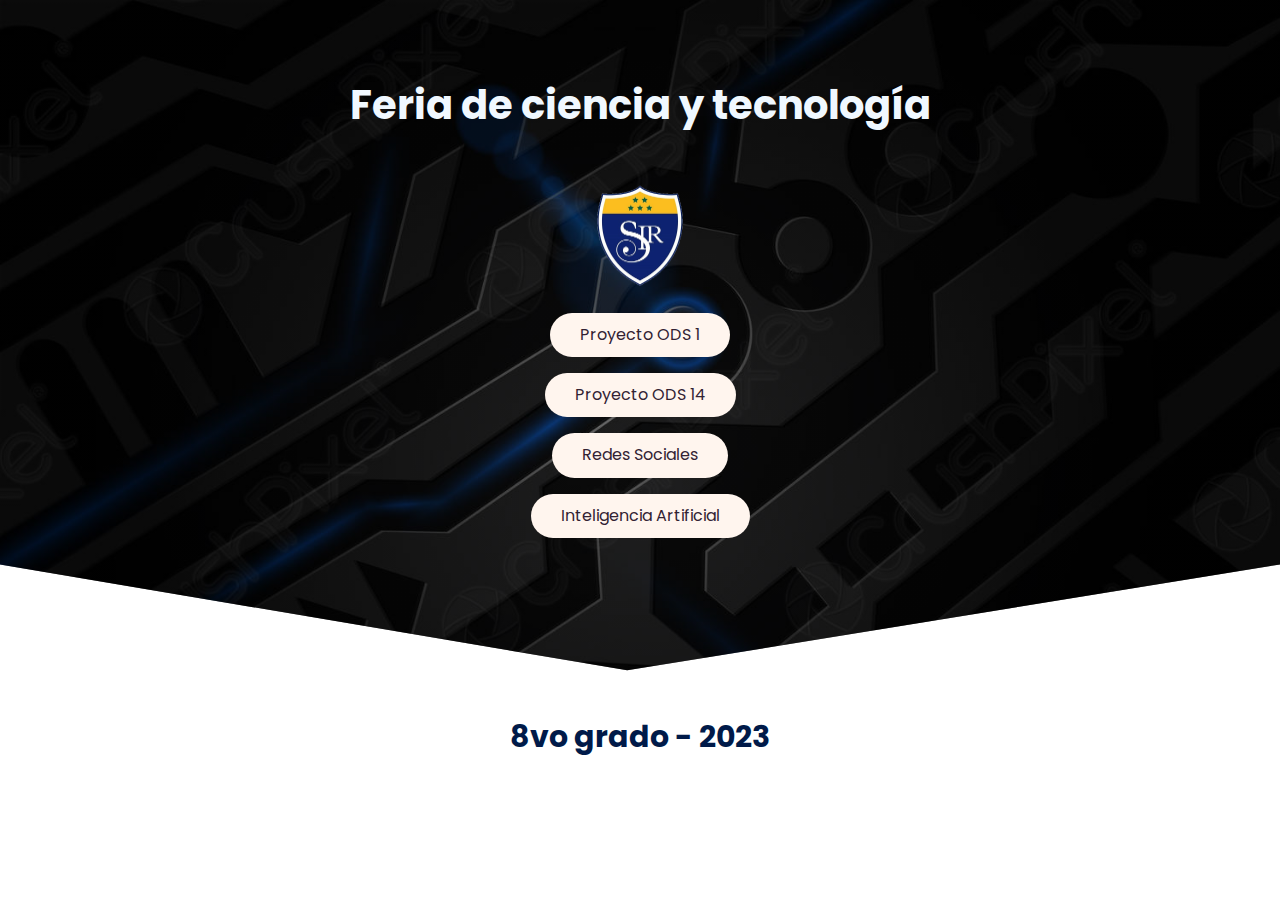
<file: index.html>
<!DOCTYPE html>
<html lang="en">
<head>
    <meta charset="UTF-8">
    <meta http-equiv="X-UA-Compatible" content="IE=edge">
    <meta name="viewport" content="width=device-width, initial-scale=1.0">
    <title>Fin de la pobreza</title>
    <link rel="shortcut icon" href="principal/imagenes/logo.png">
    <link rel="stylesheet" href="principal/css/normalize.css">
    <link rel="stylesheet" href="principal/css/estilo.css">
    <link rel="stylesheet" href="https://cdnjs.cloudflare.com/ajax/libs/animate.css/4.1.1/animate.min.css"/> 
</head>
<body>
    <header class="hero">
        <br>
    <section class="hero_container container">
        <h1 class="hero_title animate__animated animate__infinite	animate__jackInTheBox">Feria de ciencia y tecnología</h1>
        <p class="hero_paragraph"></p><center>
            <img src="principal/imagenes/logo.png" alt="" width="100px">
        </center>
        <a href="ods1/londono/index.html" class="cta"> Proyecto ODS 1</a>
        <a href="ods14/index.html" class="cta"> Proyecto ODS 14</a>
        <a href="redes_sociales/figueroa/index.html" class="cta"> Redes Sociales</a>
        <a href="ia/index.html" class="cta"> Inteligencia Artificial</a>
    </section>
    </header>
        <center>
            <h2 class="subtitle subi animate__animated animate__infinite	infinite animate__heartBeat" id="ir_peru">8vo grado - 2023</h2>
        </center>
</body>
</html>
</file>
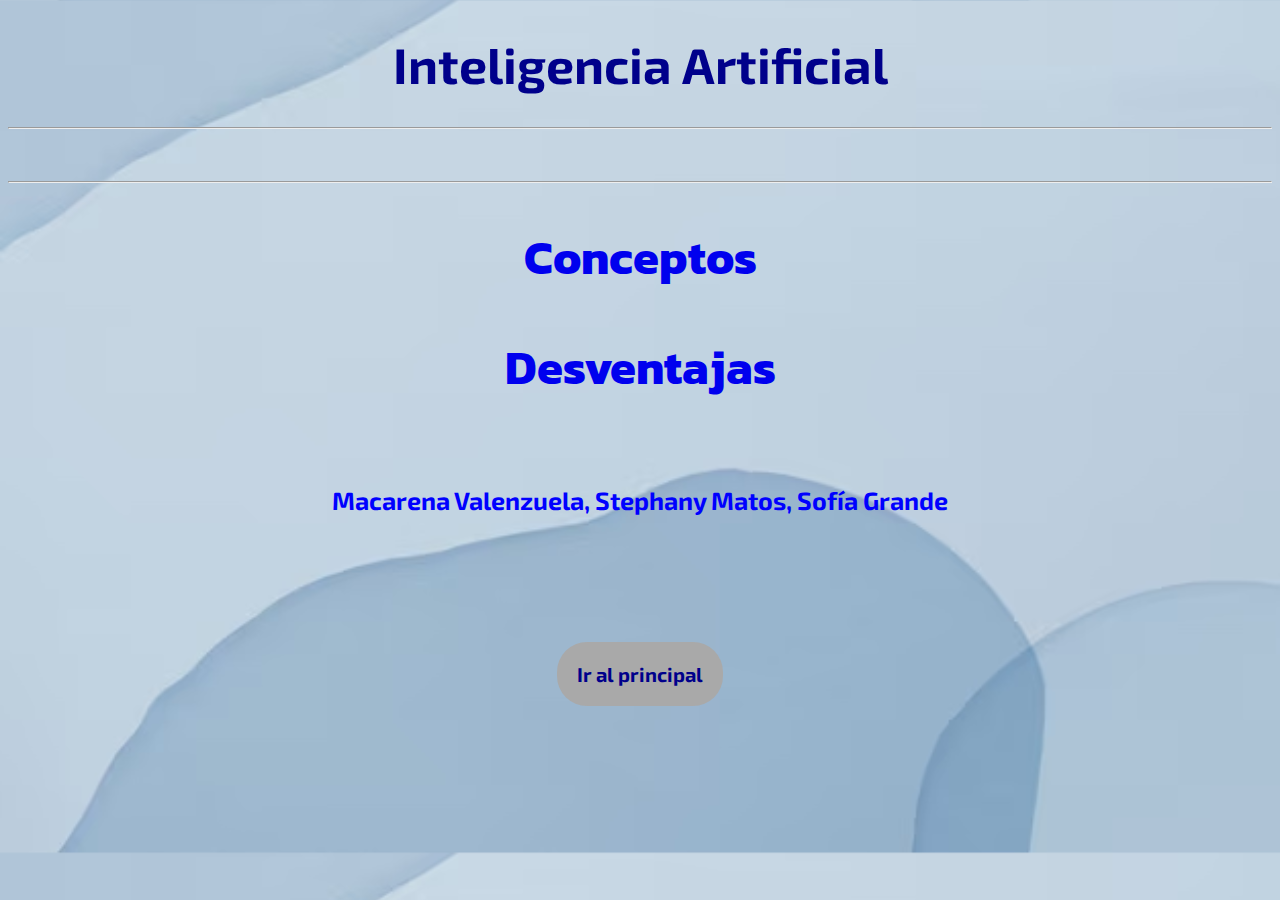
<file: ia/index.html>
<!DOCTYPE html>
<html lang="es">
<head>
    <meta charset="UTF-8">
    <meta name="viewport" content="width=device-width, initial-scale=1.0">
    <title>ODS-14</title>
    <link rel="stylesheet" href="estilo.css">
    <link rel="preconnect" href="https://fonts.googleapis.com">
    <link rel="preconnect" href="https://fonts.gstatic.com" crossorigin>
    <link href="https://fonts.googleapis.com/css2?family=Exo+2:wght@100&family=Kanit:wght@100&display=swap" rel="stylesheet">
    <link rel="stylesheet" href="https://cdnjs.cloudflare.com/ajax/libs/animate.css/4.1.1/animate.min.css"/>
</head>
<body>
<center><h1 class="animate__animated animate__heartBeat animate__infinite">Inteligencia Artificial</h1></center>
<hr><br><br><hr>
<center>
    <h2><a href="inteli_art/index.html">Conceptos</a></h2>
    <h2><a href="desventajas/index.html">Desventajas</a></h2>
</center>
<br><center><p class="animate__animated animate__flash animate__infinite animate__slow	1s">Macarena Valenzuela, Stephany Matos, Sofía Grande</p></center><br><br><br>
<br>
<center>
    <a href="../index.html">
        <h1 id="regresar">Ir al principal</h1>
    </a>
</center>


</body>
</html>
</file>
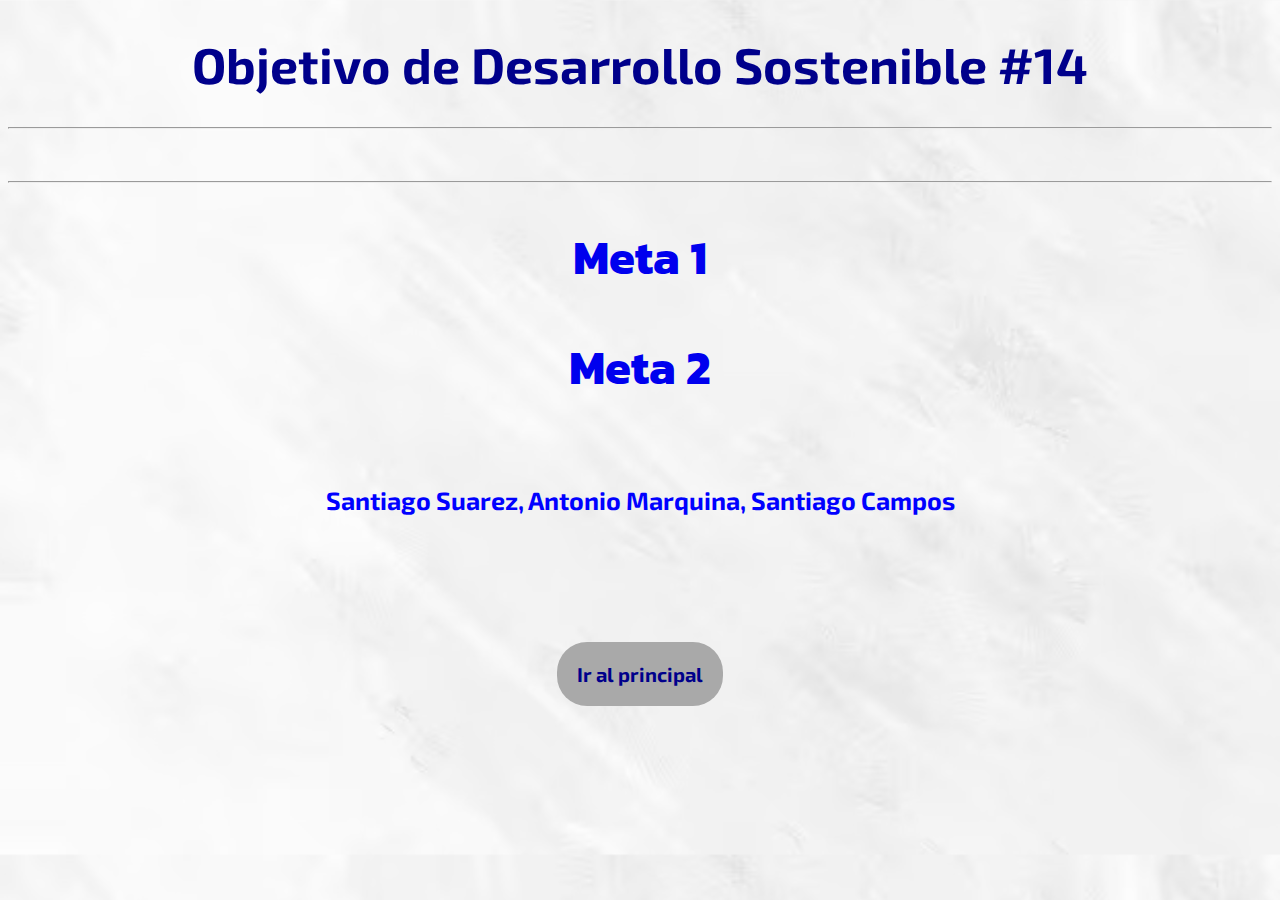
<file: ods14/index.html>
<!DOCTYPE html>
<html lang="es">
<head>
    <meta charset="UTF-8">
    <meta name="viewport" content="width=device-width, initial-scale=1.0">
    <title>ODS-14</title>
    <link rel="stylesheet" href="estilo.css">
    <link rel="preconnect" href="https://fonts.googleapis.com">
    <link rel="preconnect" href="https://fonts.gstatic.com" crossorigin>
    <link href="https://fonts.googleapis.com/css2?family=Exo+2:wght@100&family=Kanit:wght@100&display=swap" rel="stylesheet">
    <link rel="stylesheet" href="https://cdnjs.cloudflare.com/ajax/libs/animate.css/4.1.1/animate.min.css"/>
</head>
<body>
<center><h1 class="animate__animated animate__heartBeat animate__infinite">Objetivo de Desarrollo Sostenible #14</h1></center>
<hr><br><br><hr>
<center>
    <h2><a href="HTML TERCER OBJ/index.html">Meta 1</a></h2>
    <h2><a href="HTML SEGUNDO OBJ/index.html">Meta 2</a></h2>
</center>
<br><center><p class="animate__animated animate__flash animate__infinite animate__slow	1s">Santiago Suarez, Antonio Marquina, Santiago Campos</p></center><br><br><br>
<br>
<center>
    <a href="../index.html">
        <h1 id="regresar">Ir al principal</h1>
    </a>
</center>


</body>
</html>
</file>
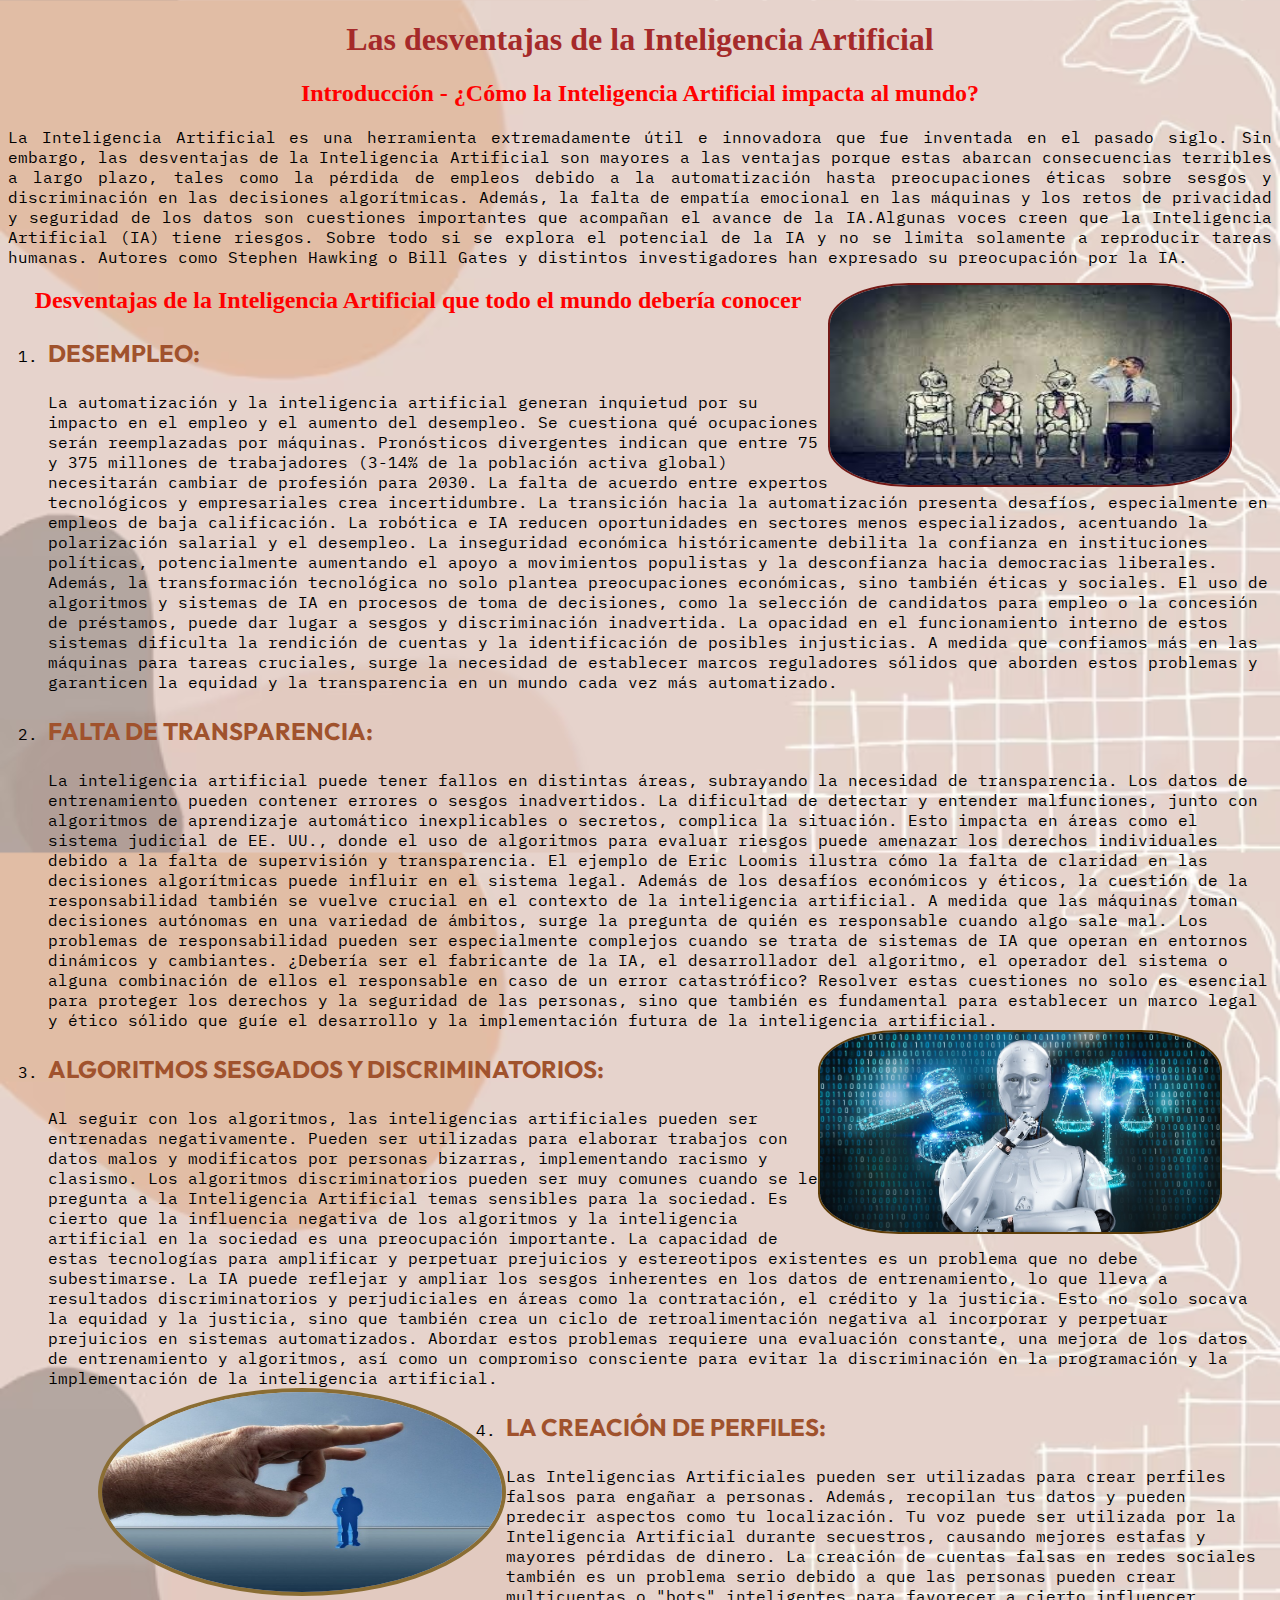
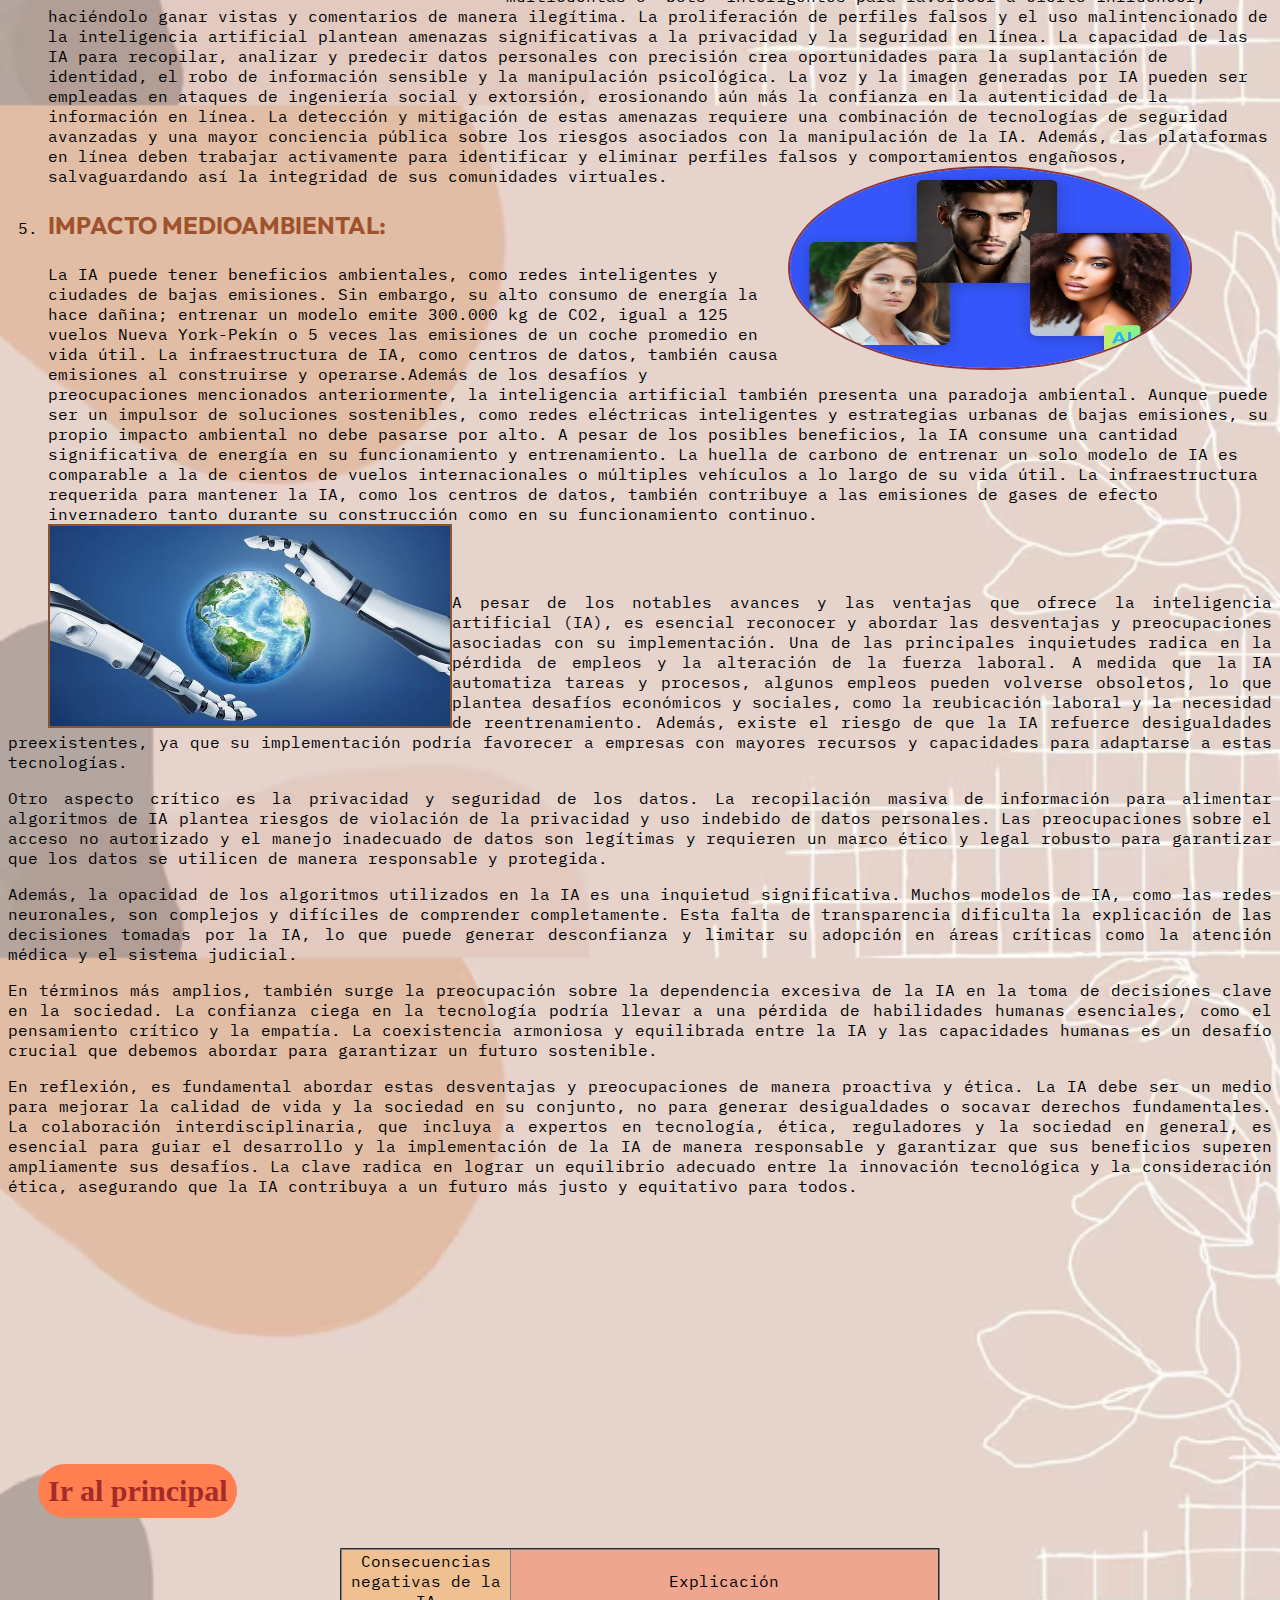
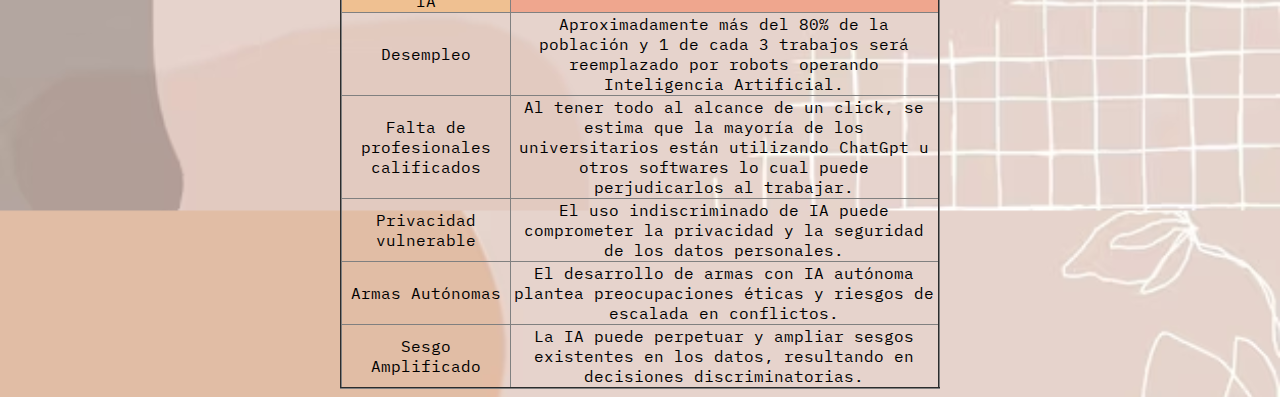
<file: ia/desventajas/index.html>
<!DOCTYPE html>
<html lang="en">
<head>
    <meta charset="UTF-8">
    <meta http-equiv="X-UA-Compatible" content="IE=edge">
    <meta name="viewport" content="width=device-width, initial-scale=1.0">
    <title>Inteligencia artificial</title>
    <link rel="stylesheet" href="style.css">
    <link rel="stylesheet" href="https://cdnjs.cloudflare.com/ajax/libs/animate.css/4.1.1/animate.min.css"/>
    <style>
        @import url('https://fonts.googleapis.com/css2?family=IBM+Plex+Mono&display=swap');
      </style>
      <link rel="preconnect" href="https://fonts.googleapis.com">
      <link rel="preconnect" href="https://fonts.gstatic.com" crossorigin>
      <link href="https://fonts.googleapis.com/css2?family=Outfit:wght@700&display=swap" rel="stylesheet">
</head>
<body>
    <h1 class="animate__animated animate__infinite	animate__pulse">Las desventajas de la Inteligencia Artificial</h1>

    <h2>Introducción - ¿Cómo la Inteligencia Artificial impacta al mundo?</h2>
    <p>La Inteligencia Artificial es una herramienta extremadamente útil e innovadora que fue inventada en el pasado siglo. Sin embargo, las desventajas de la Inteligencia Artificial son mayores a las ventajas porque estas abarcan consecuencias terribles a largo plazo, tales como la pérdida de empleos debido a la automatización hasta preocupaciones éticas sobre sesgos y discriminación en las decisiones algorítmicas. Además, la falta de empatía emocional en las máquinas y los retos de privacidad y seguridad de los datos son cuestiones importantes que acompañan el avance de la IA.Algunas voces creen que la Inteligencia Artificial (IA) tiene riesgos. Sobre todo si se explora el potencial de la IA y no se limita solamente a reproducir tareas humanas. Autores como Stephen Hawking o Bill Gates y distintos investigadores han expresado su preocupación por la IA.

    </p>
    <img id="img1" src="imagen1.jpeg" alt="" height="200px" width="400px" class="animate__animated animate__infinite	animate__pulse" > 

    <h2>Desventajas de la Inteligencia Artificial que todo el mundo debería conocer</h2>
    <ol>
        <li><h3>DESEMPLEO:</h3>La automatización y la inteligencia artificial generan inquietud por su impacto en el empleo y el aumento del desempleo. Se cuestiona qué ocupaciones serán reemplazadas por máquinas. Pronósticos divergentes indican que entre 75 y 375 millones de trabajadores (3-14% de la población activa global) necesitarán cambiar de profesión para 2030. La falta de acuerdo entre expertos tecnológicos y empresariales crea incertidumbre. La transición hacia la automatización presenta desafíos, especialmente en empleos de baja calificación. La robótica e IA reducen oportunidades en sectores menos especializados, acentuando la polarización salarial y el desempleo. La inseguridad económica históricamente debilita la confianza en instituciones políticas, potencialmente aumentando el apoyo a movimientos populistas y la desconfianza hacia democracias liberales.
        
        Además, la transformación tecnológica no solo plantea preocupaciones económicas, sino también éticas y sociales. El uso de algoritmos y sistemas de IA en procesos de toma de decisiones, como la selección de candidatos para empleo o la concesión de préstamos, puede dar lugar a sesgos y discriminación inadvertida. La opacidad en el funcionamiento interno de estos sistemas dificulta la rendición de cuentas y la identificación de posibles injusticias. A medida que confiamos más en las máquinas para tareas cruciales, surge la necesidad de establecer marcos reguladores sólidos que aborden estos problemas y garanticen la equidad y la transparencia en un mundo cada vez más automatizado.
        </li>

        <li><h3>FALTA DE TRANSPARENCIA:</h3> La inteligencia artificial puede tener fallos en distintas áreas, subrayando la necesidad de transparencia. Los datos de entrenamiento pueden contener errores o sesgos inadvertidos. La dificultad de detectar y entender malfunciones, junto con algoritmos de aprendizaje automático inexplicables o secretos, complica la situación. Esto impacta en áreas como el sistema judicial de EE. UU., donde el uso de algoritmos para evaluar riesgos puede amenazar los derechos individuales debido a la falta de supervisión y transparencia. El ejemplo de Eric Loomis ilustra cómo la falta de claridad en las decisiones algorítmicas puede influir en el sistema legal.

        Además de los desafíos económicos y éticos, la cuestión de la responsabilidad también se vuelve crucial en el contexto de la inteligencia artificial. A medida que las máquinas toman decisiones autónomas en una variedad de ámbitos, surge la pregunta de quién es responsable cuando algo sale mal. Los problemas de responsabilidad pueden ser especialmente complejos cuando se trata de sistemas de IA que operan en entornos dinámicos y cambiantes. ¿Debería ser el fabricante de la IA, el desarrollador del algoritmo, el operador del sistema o alguna combinación de ellos el responsable en caso de un error catastrófico? Resolver estas cuestiones no solo es esencial para proteger los derechos y la seguridad de las personas, sino que también es fundamental para establecer un marco legal y ético sólido que guíe el desarrollo y la implementación futura de la inteligencia artificial.
        </li>
        <img id="img2" src="img3.jpeg" alt="" height="200px" width="400px" class="animate__animated animate__infinite	animate__pulse"> 

        <li><h3>ALGORITMOS SESGADOS Y DISCRIMINATORIOS:</h3>Al seguir con los algoritmos, las inteligencias artificiales pueden ser entrenadas negativamente. Pueden ser utilizadas para elaborar trabajos con datos malos y modificatos por personas bizarras, implementando racismo y clasismo. Los algoritmos discriminatorios pueden ser muy comunes cuando se le pregunta a la Inteligencia Artificial temas sensibles para la sociedad.
        
        Es cierto que la influencia negativa de los algoritmos y la inteligencia artificial en la sociedad es una preocupación importante. La capacidad de estas tecnologías para amplificar y perpetuar prejuicios y estereotipos existentes es un problema que no debe subestimarse. La IA puede reflejar y ampliar los sesgos inherentes en los datos de entrenamiento, lo que lleva a resultados discriminatorios y perjudiciales en áreas como la contratación, el crédito y la justicia. Esto no solo socava la equidad y la justicia, sino que también crea un ciclo de retroalimentación negativa al incorporar y perpetuar prejuicios en sistemas automatizados. Abordar estos problemas requiere una evaluación constante, una mejora de los datos de entrenamiento y algoritmos, así como un compromiso consciente para evitar la discriminación en la programación y la implementación de la inteligencia artificial.
        </li>
        <img id="img3" src="img4.jpeg" alt="" height="200px" width="400px" class="animate__animated animate__infinite	animate__pulse"> 

        <li><h3>LA CREACIÓN DE PERFILES:</h3>Las Inteligencias Artificiales pueden ser utilizadas para crear perfiles falsos para engañar a personas. Además, recopilan tus datos y pueden predecir aspectos como tu localización. Tu voz puede ser utilizada por la Inteligencia Artificial durante secuestros, causando mejores estafas y mayores pérdidas de dinero. La creación de cuentas falsas en redes sociales también es un problema serio debido a que las personas pueden crear multicuentas o "bots" inteligentes para favorecer a cierto influencer, haciéndolo ganar vistas y comentarios de manera ilegítima.
        
        La proliferación de perfiles falsos y el uso malintencionado de la inteligencia artificial plantean amenazas significativas a la privacidad y la seguridad en línea. La capacidad de las IA para recopilar, analizar y predecir datos personales con precisión crea oportunidades para la suplantación de identidad, el robo de información sensible y la manipulación psicológica. La voz y la imagen generadas por IA pueden ser empleadas en ataques de ingeniería social y extorsión, erosionando aún más la confianza en la autenticidad de la información en línea. La detección y mitigación de estas amenazas requiere una combinación de tecnologías de seguridad avanzadas y una mayor conciencia pública sobre los riesgos asociados con la manipulación de la IA. Además, las plataformas en línea deben trabajar activamente para identificar y eliminar perfiles falsos y comportamientos engañosos, salvaguardando así la integridad de sus comunidades virtuales.
        <img id="img4" src="img5.webp" alt="" height="200px" width="400px" class="animate__animated animate__infinite	animate__pulse"> 

        </li>

        <li><h3>IMPACTO MEDIOAMBIENTAL:</h3>La IA puede tener beneficios ambientales, como redes inteligentes y ciudades de bajas emisiones. Sin embargo, su alto consumo de energía la hace dañina; entrenar un modelo emite 300.000 kg de CO2, igual a 125 vuelos Nueva York-Pekín o 5 veces las emisiones de un coche promedio en vida útil. La infraestructura de IA, como centros de datos, también causa emisiones al construirse y operarse.Además de los desafíos y preocupaciones mencionados anteriormente, la inteligencia artificial también presenta una paradoja ambiental. Aunque puede ser un impulsor de soluciones sostenibles, como redes eléctricas inteligentes y estrategias urbanas de bajas emisiones, su propio impacto ambiental no debe pasarse por alto. A pesar de los posibles beneficios, la IA consume una cantidad significativa de energía en su funcionamiento y entrenamiento. La huella de carbono de entrenar un solo modelo de IA es comparable a la de cientos de vuelos internacionales o múltiples vehículos a lo largo de su vida útil. La infraestructura requerida para mantener la IA, como los centros de datos, también contribuye a las emisiones de gases de efecto invernadero tanto durante su construcción como en su funcionamiento continuo. </li>
        <img id="img5" src="img6.jpeg" alt="" height="200px" width="400px" class="animate__animated animate__infinite	animate__pulse"> 

    </ol><br><br>

    <table border="2px">
        <tr id="titulos">
            <td id="hola">Consecuencias negativas de la IA</td>
            <td id="hello">Explicación</td>
        </tr>
        <tr>
            <td>Desempleo</td>
            <td>Aproximadamente más del 80% de la población y 1 de cada 3 trabajos será reemplazado por robots operando Inteligencia Artificial.</td>
        </tr>
        <tr>
            <td>Falta de profesionales calificados</td>
            <td>Al tener todo al alcance de un click, se estima que la mayoría de los universitarios están utilizando ChatGpt u otros softwares lo cual puede perjudicarlos al trabajar.</td>
        </tr>
        <tr>
            <td>Privacidad vulnerable</td>
            <td>El uso indiscriminado de IA puede comprometer la privacidad y la seguridad de los datos personales.</td>
        </tr>
        <tr>
            <td>Armas Autónomas</td>
            <td>El desarrollo de armas con IA autónoma plantea preocupaciones éticas y riesgos de escalada en conflictos.</td>
        </tr>
        <tr>
            <td>Sesgo Amplificado</td>
            <td>La IA puede perpetuar y ampliar sesgos existentes en los datos, resultando en decisiones discriminatorias.</td>
        </tr>
            
<p>A pesar de los notables avances y las ventajas que ofrece la inteligencia artificial (IA), es esencial reconocer y abordar las desventajas y preocupaciones asociadas con su implementación. Una de las principales inquietudes radica en la pérdida de empleos y la alteración de la fuerza laboral. A medida que la IA automatiza tareas y procesos, algunos empleos pueden volverse obsoletos, lo que plantea desafíos económicos y sociales, como la reubicación laboral y la necesidad de reentrenamiento. Además, existe el riesgo de que la IA refuerce desigualdades preexistentes, ya que su implementación podría favorecer a empresas con mayores recursos y capacidades para adaptarse a estas tecnologías. 
</p>   

<p>Otro aspecto crítico es la privacidad y seguridad de los datos. La recopilación masiva de información para alimentar algoritmos de IA plantea riesgos de violación de la privacidad y uso indebido de datos personales. Las preocupaciones sobre el acceso no autorizado y el manejo inadecuado de datos son legítimas y requieren un marco ético y legal robusto para garantizar que los datos se utilicen de manera responsable y protegida.</p>

<p>Además, la opacidad de los algoritmos utilizados en la IA es una inquietud significativa. Muchos modelos de IA, como las redes neuronales, son complejos y difíciles de comprender completamente. Esta falta de transparencia dificulta la explicación de las decisiones tomadas por la IA, lo que puede generar desconfianza y limitar su adopción en áreas críticas como la atención médica y el sistema judicial.</p>

<p>En términos más amplios, también surge la preocupación sobre la dependencia excesiva de la IA en la toma de decisiones clave en la sociedad. La confianza ciega en la tecnología podría llevar a una pérdida de habilidades humanas esenciales, como el pensamiento crítico y la empatía. La coexistencia armoniosa y equilibrada entre la IA y las capacidades humanas es un desafío crucial que debemos abordar para garantizar un futuro sostenible.</p>

<p>En reflexión, es fundamental abordar estas desventajas y preocupaciones de manera proactiva y ética. La IA debe ser un medio para mejorar la calidad de vida y la sociedad en su conjunto, no para generar desigualdades o socavar derechos fundamentales. La colaboración interdisciplinaria, que incluya a expertos en tecnología, ética, reguladores y la sociedad en general, es esencial para guiar el desarrollo y la implementación de la IA de manera responsable y garantizar que sus beneficios superen ampliamente sus desafíos. La clave radica en lograr un equilibrio adecuado entre la innovación tecnológica y la consideración ética, asegurando que la IA contribuya a un futuro más justo y equitativo para todos.</p>

<iframe width="400" height="200" src="https://www.youtube.com/embed/ejcOc_fGcmw" title="TOP  5  DESVENTAJAS DE LA INTELIGENCIA ARTIFICIAL EN LA ACTUALIDAD." frameborder="0" allow="accelerometer; autoplay; clipboard-write; encrypted-media; gyroscope; picture-in-picture; web-share" allowfullscreen></iframe>
<br><br>
<a href="../index.html">
    <h1 id="regresar">Ir al principal</h1>
</a>
</body>
</html>
</file>
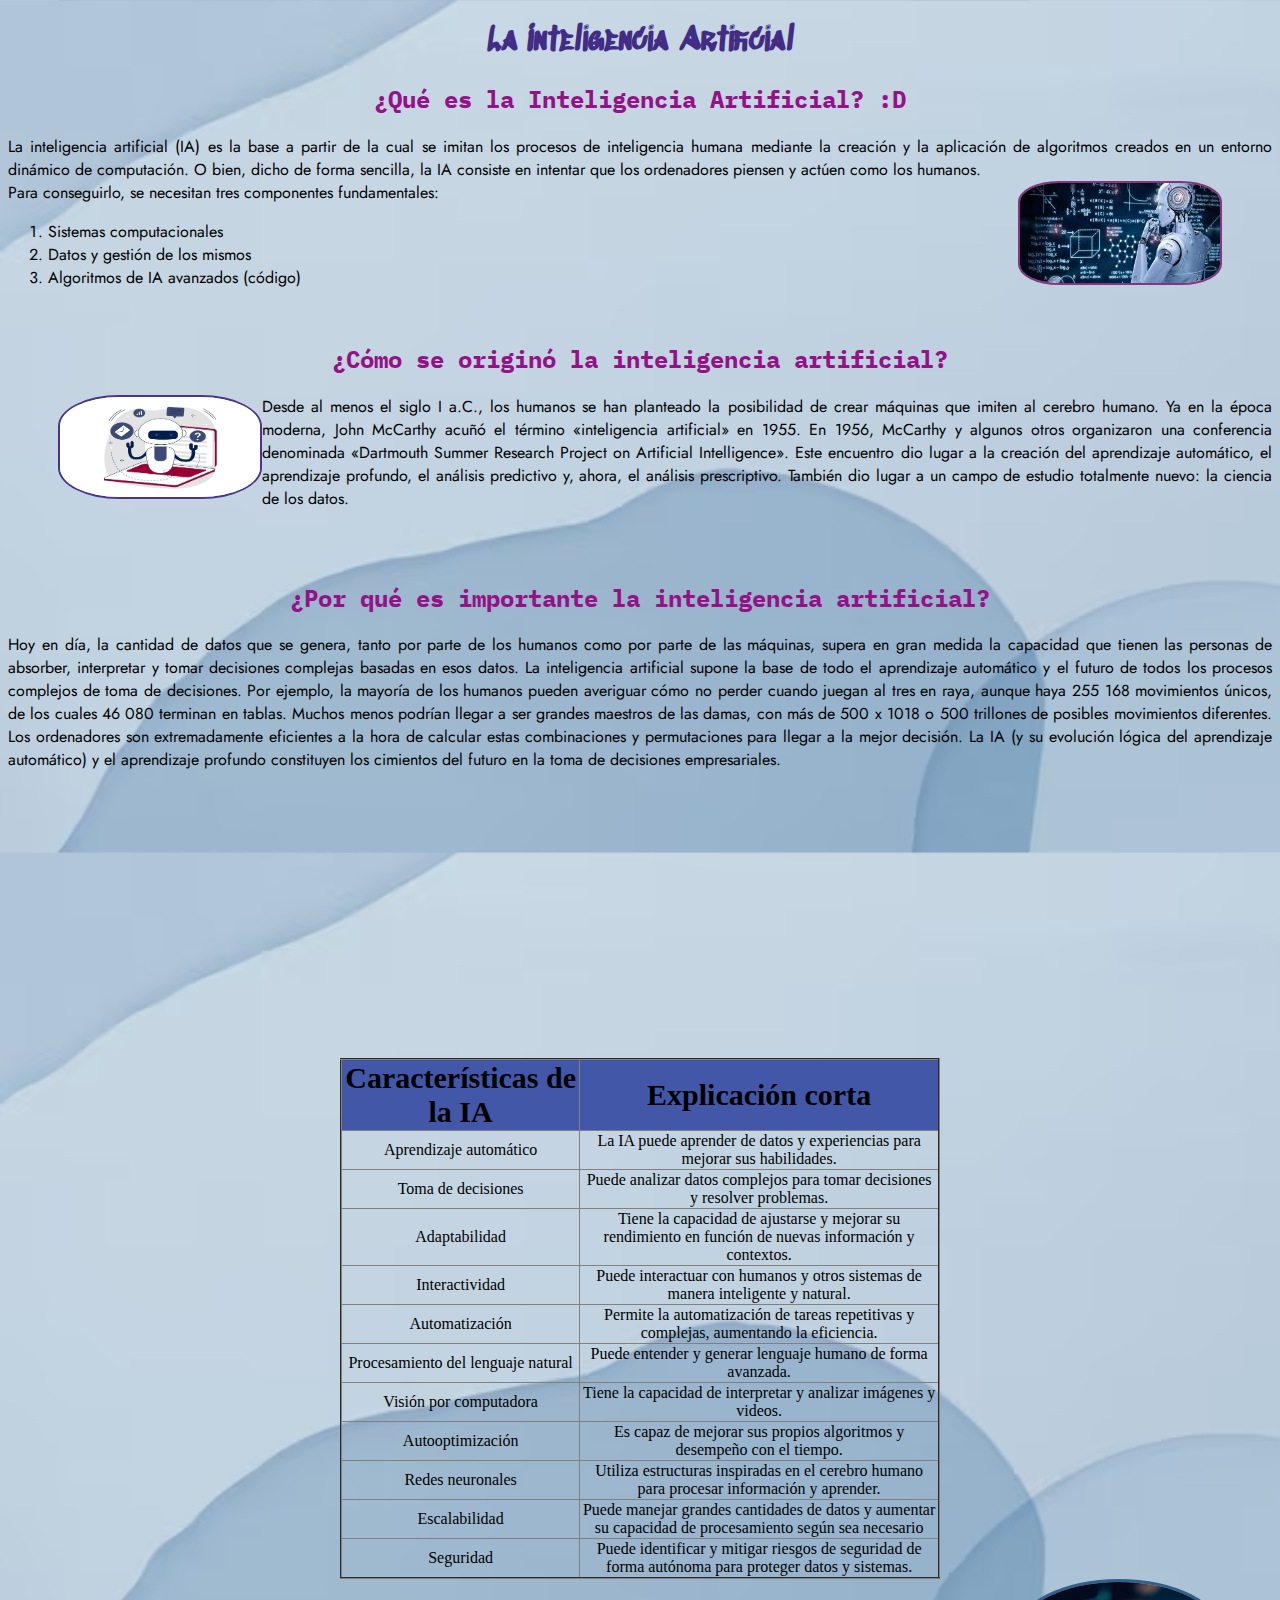
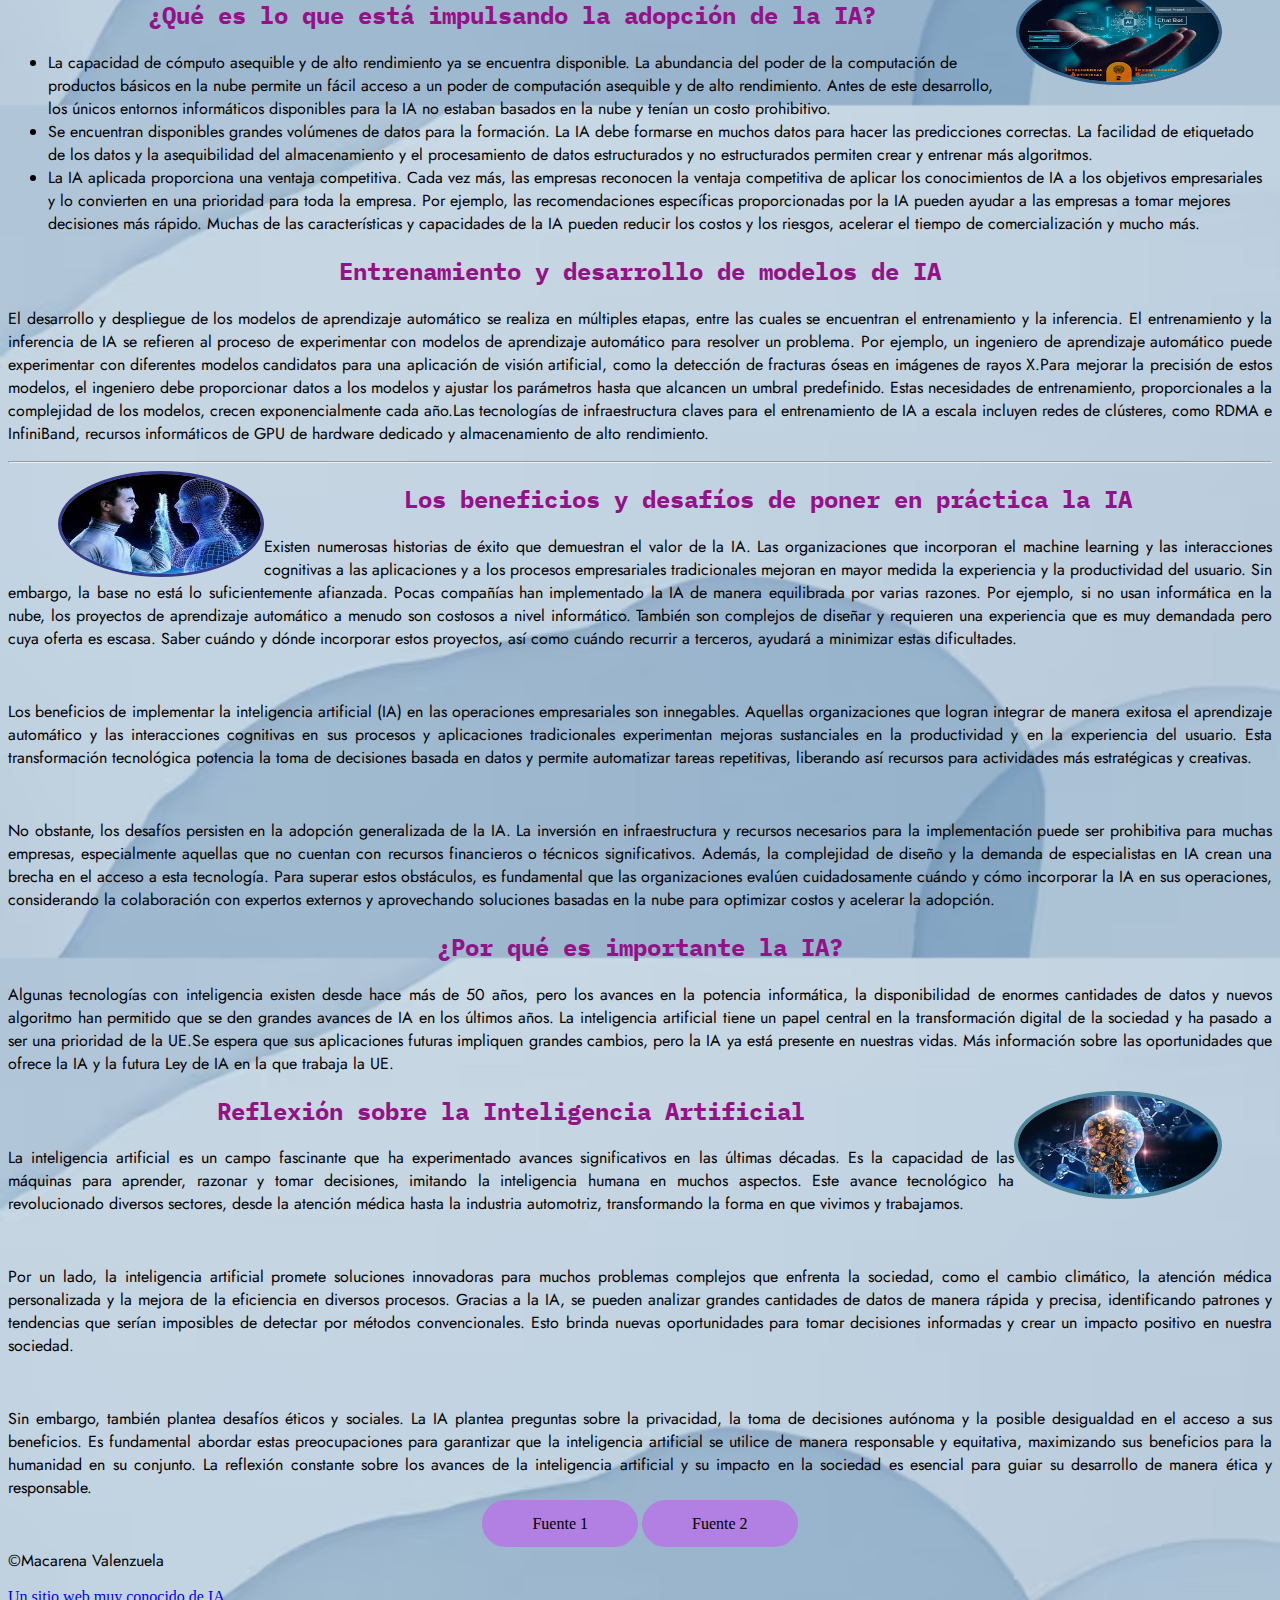
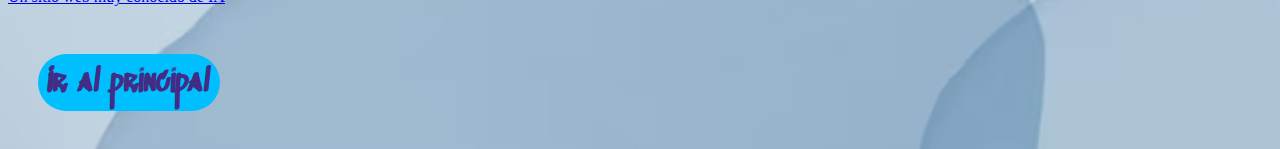
<file: ia/inteli_art/index.html>
<!DOCTYPE html>
<html lang="en">
<head>
    <meta charset="UTF-8">
    <meta http-equiv="X-UA-Compatible" content="IE=edge">
    <meta name="viewport" content="width=device-width, initial-scale=1.0">
    <title>¿Qué es la Inteligencia Artificial?</title>
    <link rel="stylesheet" href="style.css">
    <link rel="preconnect" href="https://fonts.googleapis.com">
    <link rel="stylesheet" href="https://cdnjs.cloudflare.com/ajax/libs/animate.css/4.1.1/animate.min.css"/>
<link rel="preconnect" href="https://fonts.gstatic.com" crossorigin>
<link href="https://fonts.googleapis.com/css2?family=Jost:wght@300&display=swap" rel="stylesheet">
<link rel="preconnect" href="https://fonts.googleapis.com">
<link rel="preconnect" href="https://fonts.gstatic.com" crossorigin>
<link href="https://fonts.googleapis.com/css2?family=Sedgwick+Ave+Display&display=swap" rel="stylesheet">
<link rel="preconnect" href="https://fonts.googleapis.com">
<link rel="preconnect" href="https://fonts.gstatic.com" crossorigin>
<link href="https://fonts.googleapis.com/css2?family=IBM+Plex+Mono:ital,wght@1,600&display=swap" rel="stylesheet">

</head>
<body>
        <h1 class="animate__animated animate__infinite	animate__pulse">La Inteligencia Artificial</h1>
   <h2>  ¿Qué es la Inteligencia Artificial? :D</h2>
<p>La inteligencia artificial (IA) es la base a partir de la cual se imitan los procesos de inteligencia humana mediante la creación y la aplicación de algoritmos creados en un entorno dinámico de computación. O bien, dicho de forma sencilla, la IA consiste en intentar que los ordenadores piensen y actúen como los humanos.
<br>
Para conseguirlo, se necesitan tres componentes fundamentales:
<img id="img1" src="img1.jpeg" alt="" height="100px" width="200px" class="animate__animated animate__infinite	animate__pulse"> 

<ol>
    <li>Sistemas computacionales</li>
    <li>Datos y gestión de los mismos</li>
    <li>Algoritmos de IA avanzados (código)</li>
</ol>
<br>
<h2>¿Cómo se originó la inteligencia artificial?</h2>
<img id="img2" src="img2.jpeg" alt="" height="100px" width="200px" class="animate__animated animate__infinite	animate__pulse"> 

<p>Desde al menos el siglo I a.C., los humanos se han planteado la posibilidad de crear máquinas que imiten al cerebro humano. Ya en la época moderna, John McCarthy acuñó el término «inteligencia artificial» en 1955. En 1956, McCarthy y algunos otros organizaron una conferencia denominada «Dartmouth Summer Research Project on Artificial Intelligence». Este encuentro dio lugar a la creación del aprendizaje automático, el aprendizaje profundo, el análisis predictivo y, ahora, el análisis prescriptivo. También dio lugar a un campo de estudio totalmente nuevo: la ciencia de los datos.</p>
<br><br>
<h2>¿Por qué es importante la inteligencia artificial?</h2>
<p>Hoy en día, la cantidad de datos que se genera, tanto por parte de los humanos como por parte de las máquinas, supera en gran medida la capacidad que tienen las personas de absorber, interpretar y tomar decisiones complejas basadas en esos datos. La inteligencia artificial supone la base de todo el aprendizaje automático y el futuro de todos los procesos complejos de toma de decisiones. Por ejemplo, la mayoría de los humanos pueden averiguar cómo no perder cuando juegan al tres en raya, aunque haya 255 168 movimientos únicos, de los cuales 46 080 terminan en tablas. Muchos menos podrían llegar a ser grandes maestros de las damas, con más de 500 x 1018 o 500 trillones de posibles movimientos diferentes. Los ordenadores son extremadamente eficientes a la hora de calcular estas combinaciones y permutaciones para llegar a la mejor decisión. La IA (y su evolución lógica del aprendizaje automático) y el aprendizaje profundo constituyen los cimientos del futuro en la toma de decisiones empresariales.</p>
<center>
<iframe width="496" height="249" text-align="center"src="https://www.youtube.com/embed/_tA5cinv0U8" id="video" title="¿Qué es y cómo funciona la INTELIGENCIA ARTIFICIAL?" frameborder="0" allow="accelerometer; autoplay; clipboard-write; encrypted-media; gyroscope; picture-in-picture; web-share" allowfullscreen></iframe></center>
<br>
<table border="2px">
<tr id="titulos">
    <td>Características de la IA</td>
    <td>Explicación corta</td>
</tr>
<tr>
    <td>Aprendizaje automático</td>
    <td>La IA puede aprender de datos y experiencias para mejorar sus habilidades.</td>
</tr>
<tr>
    <td>Toma de decisiones</td>
    <td>Puede analizar datos complejos para tomar decisiones y resolver problemas.</td>
</tr>
<tr>
    <td>Adaptabilidad</td>
    <td>Tiene la capacidad de ajustarse y mejorar su rendimiento en función de nuevas información y contextos.</td>
</tr>
<tr>
    <td>Interactividad</td>
    <td>Puede interactuar con humanos y otros sistemas de manera inteligente y natural.</td>
</tr>
<tr>
    <td>Automatización</td>
    <td>Permite la automatización de tareas repetitivas y complejas, aumentando la eficiencia.</td>
</tr>
<tr>
    <td>Procesamiento del lenguaje natural</td>
    <td>Puede entender y generar lenguaje humano de forma avanzada.</td>
</tr>
<tr>
    <td>Visión por computadora</td>
    <td>Tiene la capacidad de interpretar y analizar imágenes y videos.</td>
</tr>
<tr>
    <td>Autooptimización</td>
    <td>Es capaz de mejorar sus propios algoritmos y desempeño con el tiempo.</td>
</tr>
<tr>
    <td>Redes neuronales</td>
    <td>Utiliza estructuras inspiradas en el cerebro humano para procesar información y aprender.</td>
</tr>
<tr>
    <td>Escalabilidad</td>
    <td>Puede manejar grandes cantidades de datos y aumentar su capacidad de procesamiento según sea necesario</td>
</tr>
<tr>
    <td>Seguridad</td>
    <td> Puede identificar y mitigar riesgos de seguridad de forma autónoma para proteger datos y sistemas.</td>
</tr>
</table>
<img id="img3" src="img3.jpeg" alt="" height="100px" width="200px" class="animate__animated animate__infinite	animate__pulse"> 
<h2>¿Qué es lo que está impulsando la adopción de la IA?</h2>

    <ul>
        <li>La capacidad de cómputo asequible y de alto rendimiento ya se encuentra disponible. La abundancia del poder de la computación de productos básicos en la nube permite un fácil acceso a un poder de computación asequible y de alto rendimiento. Antes de este desarrollo, los únicos entornos informáticos disponibles para la IA no estaban basados en la nube y tenían un costo prohibitivo.</li>
        <li>Se encuentran disponibles grandes volúmenes de datos para la formación. La IA debe formarse en muchos datos para hacer las predicciones correctas. La facilidad de etiquetado de los datos y la asequibilidad del almacenamiento y el procesamiento de datos estructurados y no estructurados permiten crear y entrenar más algoritmos.</li>
        <li>La IA aplicada proporciona una ventaja competitiva. Cada vez más, las empresas reconocen la ventaja competitiva de aplicar los conocimientos de IA a los objetivos empresariales y lo convierten en una prioridad para toda la empresa. Por ejemplo, las recomendaciones específicas proporcionadas por la IA pueden ayudar a las empresas a tomar mejores decisiones más rápido. Muchas de las características y capacidades de la IA pueden reducir los costos y los riesgos, acelerar el tiempo de comercialización y mucho más.</li>
    </ul>
<h2>Entrenamiento y desarrollo de modelos de IA</h2>
<p>El desarrollo y despliegue de los modelos de aprendizaje automático se realiza en múltiples etapas, entre las cuales se encuentran el entrenamiento y la inferencia. El entrenamiento y la inferencia de IA se refieren al proceso de experimentar con modelos de aprendizaje automático para resolver un problema. Por ejemplo, un ingeniero de aprendizaje automático puede experimentar con diferentes modelos candidatos para una aplicación de visión artificial, como la detección de fracturas óseas en imágenes de rayos X.Para mejorar la precisión de estos modelos, el ingeniero debe proporcionar datos a los modelos y ajustar los parámetros hasta que alcancen un umbral predefinido. Estas necesidades de entrenamiento, proporcionales a la complejidad de los modelos, crecen exponencialmente cada año.Las tecnologías de infraestructura claves para el entrenamiento de IA a escala incluyen redes de clústeres, como RDMA e InfiniBand, recursos informáticos de GPU de hardware dedicado y almacenamiento de alto rendimiento.</p>
 <hr>
 <img id="img4" src="img4.jpeg" alt="" height="100px" width="200px" class="animate__animated animate__infinite	animate__pulse"> 
 <h2>Los beneficios y desafíos de poner en práctica la IA</h2>
 <p>Existen numerosas historias de éxito que demuestran el valor de la IA. Las organizaciones que incorporan el machine learning y las interacciones cognitivas a las aplicaciones y a los procesos empresariales tradicionales mejoran en mayor medida la experiencia y la productividad del usuario. Sin embargo, la base no está lo suficientemente afianzada. Pocas compañías han implementado la IA de manera equilibrada por varias razones. Por ejemplo, si no usan informática en la nube, los proyectos de aprendizaje automático a menudo son costosos a nivel informático. También son complejos de diseñar y requieren una experiencia que es muy demandada pero cuya oferta es escasa. Saber cuándo y dónde incorporar estos proyectos, así como cuándo recurrir a terceros, ayudará a minimizar estas dificultades.</p>
 <br>
 <p>Los beneficios de implementar la inteligencia artificial (IA) en las operaciones empresariales son innegables. Aquellas organizaciones que logran integrar de manera exitosa el aprendizaje automático y las interacciones cognitivas en sus procesos y aplicaciones tradicionales experimentan mejoras sustanciales en la productividad y en la experiencia del usuario. Esta transformación tecnológica potencia la toma de decisiones basada en datos y permite automatizar tareas repetitivas, liberando así recursos para actividades más estratégicas y creativas.</p>
 <br>
 <p> No obstante, los desafíos persisten en la adopción generalizada de la IA. La inversión en infraestructura y recursos necesarios para la implementación puede ser prohibitiva para muchas empresas, especialmente aquellas que no cuentan con recursos financieros o técnicos significativos. Además, la complejidad de diseño y la demanda de especialistas en IA crean una brecha en el acceso a esta tecnología. Para superar estos obstáculos, es fundamental que las organizaciones evalúen cuidadosamente cuándo y cómo incorporar la IA en sus operaciones, considerando la colaboración con expertos externos y aprovechando soluciones basadas en la nube para optimizar costos y acelerar la adopción.</p>

 <h2>¿Por qué es importante la IA?</h2>
<p>Algunas tecnologías con inteligencia existen desde hace más de 50 años, pero los avances en la potencia informática, la disponibilidad de enormes cantidades de datos y nuevos algoritmo han permitido que se den grandes avances de IA en los últimos años. La inteligencia artificial tiene un papel central en la transformación digital de la sociedad y ha pasado a ser una prioridad de la UE.Se espera que sus aplicaciones futuras impliquen grandes cambios, pero la IA ya está presente en nuestras vidas. Más información sobre las oportunidades que ofrece la IA y la futura Ley de IA en la que trabaja la UE.</p>
<img id="img5" src="img5.jpeg" alt="" height="100px" width="200px" class="animate__animated animate__infinite	animate__pulse"> 

<h2>Reflexión sobre la Inteligencia Artificial</h2>
<p>La inteligencia artificial es un campo fascinante que ha experimentado avances significativos en las últimas décadas. Es la capacidad de las máquinas para aprender, razonar y tomar decisiones, imitando la inteligencia humana en muchos aspectos. Este avance tecnológico ha revolucionado diversos sectores, desde la atención médica hasta la industria automotriz, transformando la forma en que vivimos y trabajamos.
    </p>
<br>
<p>
Por un lado, la inteligencia artificial promete soluciones innovadoras para muchos problemas complejos que enfrenta la sociedad, como el cambio climático, la atención médica personalizada y la mejora de la eficiencia en diversos procesos. Gracias a la IA, se pueden analizar grandes cantidades de datos de manera rápida y precisa, identificando patrones y tendencias que serían imposibles de detectar por métodos convencionales. Esto brinda nuevas oportunidades para tomar decisiones informadas y crear un impacto positivo en nuestra sociedad.
</p>
<br>
<p> 
Sin embargo, también plantea desafíos éticos y sociales. La IA plantea preguntas sobre la privacidad, la toma de decisiones autónoma y la posible desigualdad en el acceso a sus beneficios. Es fundamental abordar estas preocupaciones para garantizar que la inteligencia artificial se utilice de manera responsable y equitativa, maximizando sus beneficios para la humanidad en su conjunto. La reflexión constante sobre los avances de la inteligencia artificial y su impacto en la sociedad es esencial para guiar su desarrollo de manera ética y responsable. </p>

<div>
    <a href="https://www.europarl.europa.eu/news/es/headlines/society/20200827STO85804/que-es-la-inteligencia-artificial-y-como-se-usa" target="_blank" class="boton" title="El mejor sitio web del mundo">Fuente 1</a>
    <a href="https://www.netapp.com/es/artificial-intelligence/what-is-artificial-intelligence/" target="_blank" class="boton" title="La mejor fuente del mundo">Fuente 2</a>
</div>


 <p>&copy;Macarena Valenzuela</p>
 <a href="https://chat.openai.com/" target="_blank">Un sitio web muy conocido de IA</a>
<br><br>
<a href="../index.html">
    <h1 id="regresar">Ir al principal</h1>
</a>
</body>
</html>
</file>
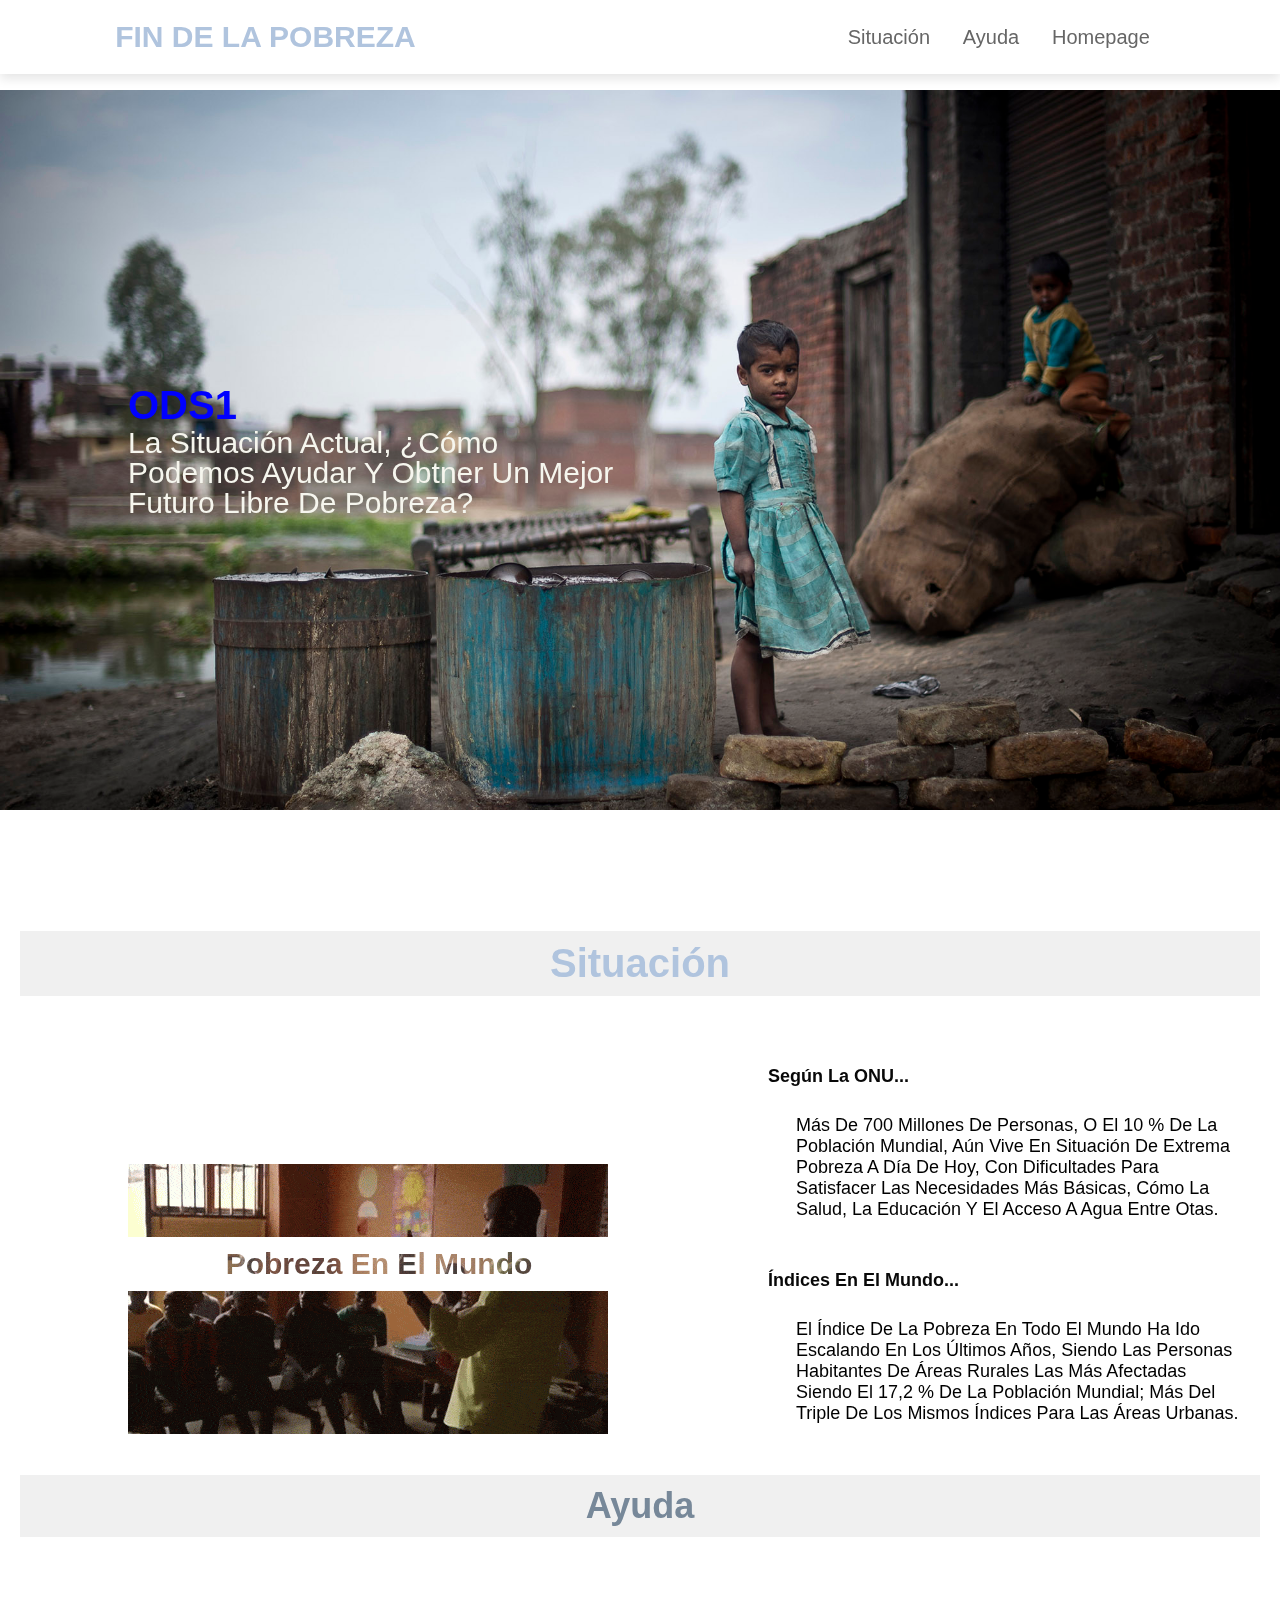
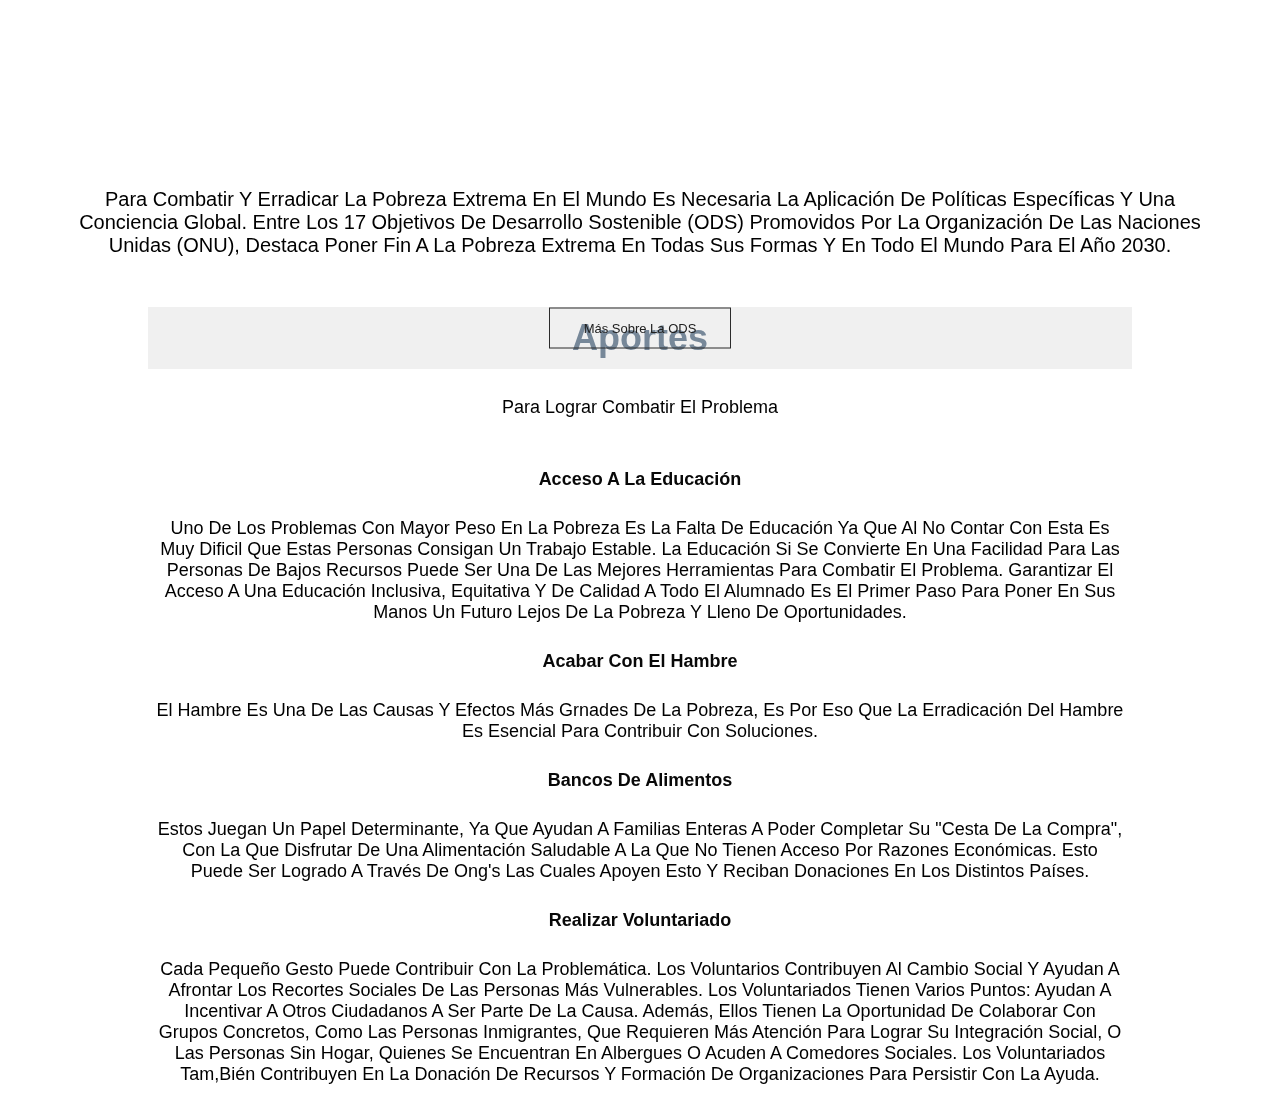
<file: ods1/amoros/index.html>
<!DOCTYPE html>
<html lang="en">
<head>
    <meta charset="UTF-8">
    <meta name="viewport" content="width=device-width, initial-scale=1.0">
    <title>Document</title>
    <link rel="stylesheet" href="style.css">
    <link rel="stylesheet" href="https://cdnjs.cloudflare.com/ajax/libs/font-awesome/6.4.2/css/all.min.css">
    <link rel="stylesheet" href="https://cdnjs.cloudflare.com/ajax/libs/animate.css/4.1.1/animate.min.css"/>
</head>
<body>
    <header>
        <a href="#" class="logo subtitle animate__animated animate__infinite	infinite animate__heartBeat">FIN DE LA POBREZA</a>
        <nav class="navbar">
            <a href="#situ">situación</a>
            <a href="#ayud">ayuda</a>
            <a href="../londono/index.html">Homepage</a>
        </nav>            
    </header>

    <section class="home" id="home">
        <div class="content">
            <h3 style="color: blue;" class="logo subtitle animate__animated animate__infinite	infinite animate__flash animate__slow	2s">ODS1</h3>
            <span> La situación actual, ¿Cómo podemos ayudar y obtner un mejor futuro libre de pobreza?</span>
        </div>
    </section>

    <section class="about" id="about">
        <br id="situ">
        <h1 class="heading"><span>situación</span> </h1>
        <div class="row1">
            <div class="image-container">
                <img src="pob.gif" alt=""> 
                <h3>pobreza en el mundo</h3>
        </div>
        <div class="content">
            <h3>Según la ONU...</h3>
            <p>Más de 700 millones de personas, o el 10 % de la población mundial, aún vive en situación de extrema pobreza a día de hoy, con dificultades para satisfacer las necesidades más básicas, cómo la salud, la educación y el acceso a agua entre otas.</p>
            <br>
            <br>
            <h3>Índices en el mundo...</h3>
            <p>El índice de la pobreza en todo el mundo ha ido escalando en los últimos años, siendo las personas habitantes de áreas rurales las más afectadas siendo el  17,2 % de la población mundial; más del triple de los mismos índices para las áreas urbanas.</p>
            <br id="ayud">
        </div>
        <br>
    </section><br><br><hr>
    <br >
    <div id="olv"><h1 class="tit3 about heading">Ayuda</h1></div>
    <br><br>
    <section>
        <div class="text-box">
            <p class="solucion1">Para combatir y erradicar la pobreza extrema en el mundo es necesaria la aplicación de políticas específicas y una conciencia global. 
            Entre los 17 Objetivos de Desarrollo Sostenible (ODS) promovidos por la Organización de las Naciones Unidas (ONU), destaca poner fin a la pobreza extrema en todas sus formas y en todo el mundo para el año 2030.
            </p>
            <br>
            <a href="https://www.un.org/sustainabledevelopment/es/poverty/" class="hero-btn">Más sobre la ODS</a>
        </div>
    </section>
<br>
<br>
<br>
<br>
<br>
<br>
<br>
<br>
    <section class="soluciones">
        <h1 class="tit3 about heading">Aportes</h1>
        <p class="p3">para lograr combatir el problema</p>

        <div class="row2" id="row2">
            <div>
                <div class="solucion1">
                    <h3>Acceso a la educación</h3>
                    <p>Uno de los problemas con mayor peso en la pobreza es la falta de educación ya que al no contar con esta es muy dificil que estas personas consigan un trabajo estable. La educación si se convierte en una facilidad para las personas de bajos recursos puede ser una de las mejores herramientas para combatir el problema. Garantizar el acceso a una educación inclusiva, equitativa y de calidad a todo el alumnado es el primer paso para poner en sus manos un futuro lejos de la pobreza y lleno de oportunidades. </p>
            </div>
            <div class="solucion1">
                <h3>Acabar con el hambre</h3>
                <p class="p4">El hambre es una de las causas y efectos más grnades de la pobreza, es por eso que la erradicación del hambre es esencial para contribuir con soluciones. </p>
            </div>
            <div class="solucion1">
                <h3>Bancos de Alimentos</h3>
                <p>Estos juegan un papel determinante, ya que ayudan a familias enteras a poder completar su "cesta de la compra", con la que disfrutar de una alimentación saludable a la que no tienen acceso por razones económicas. Esto puede ser logrado a través de ong's las cuales apoyen esto y reciban donaciones en los distintos países.</p>
            </div>
            <div>
                <div class="solucion1">
                    <h3>Realizar voluntariado</h3>
                    <p>Cada Pequeño Gesto Puede Contribuir Con La Problemática. Los Voluntarios Contribuyen Al Cambio Social Y Ayudan A Afrontar Los Recortes Sociales De Las Personas Más Vulnerables. Los Voluntariados Tienen Varios Puntos: Ayudan A Incentivar A Otros Ciudadanos A Ser Parte De La Causa. Además, Ellos Tienen La Oportunidad De Colaborar Con Grupos Concretos, Como Las Personas Inmigrantes, Que Requieren Más Atención Para Lograr Su Integración Social, O Las Personas Sin Hogar, Quienes Se Encuentran En Albergues O Acuden A Comedores Sociales. Los Voluntariados Tam,Bién Contribuyen En La Donación De Recursos Y Formación De Organizaciones Para Persistir Con La Ayuda.</p>
            </div>

        </div>


    </section>

</body>
</html>
</file>
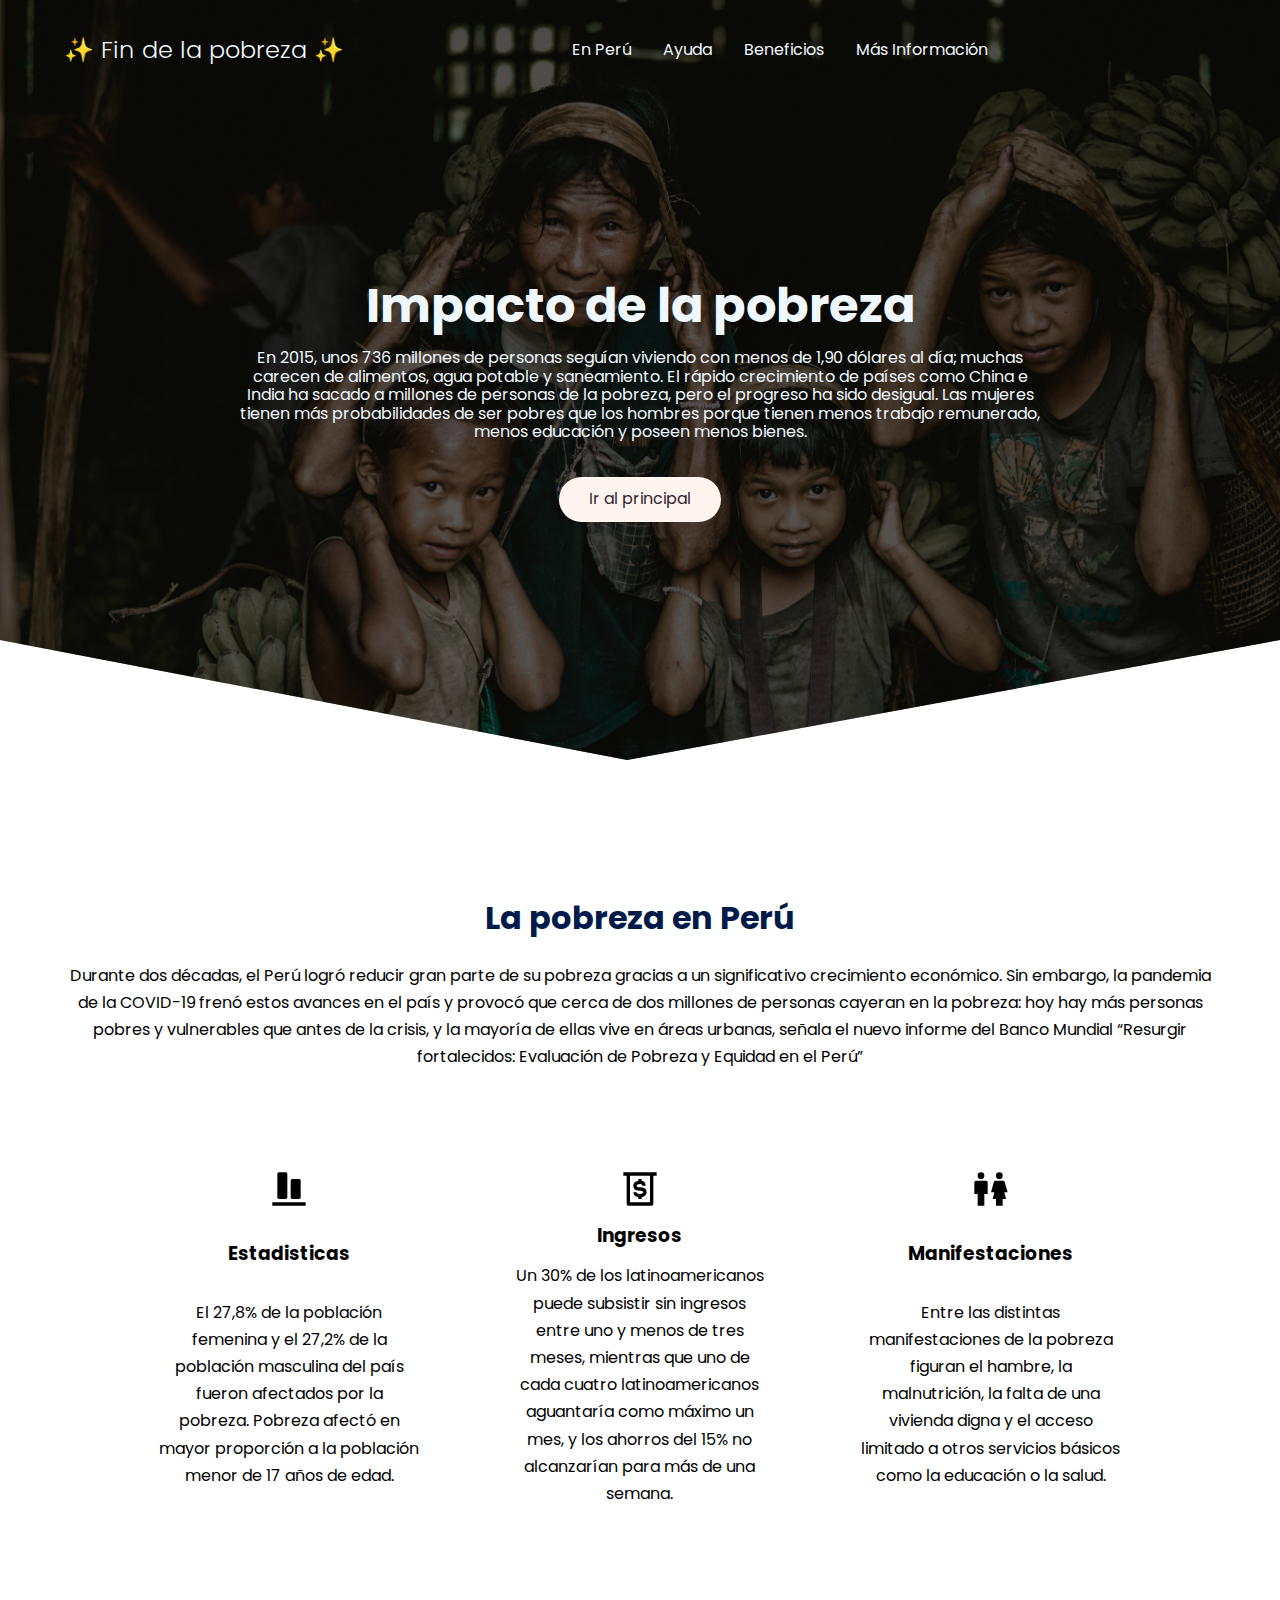
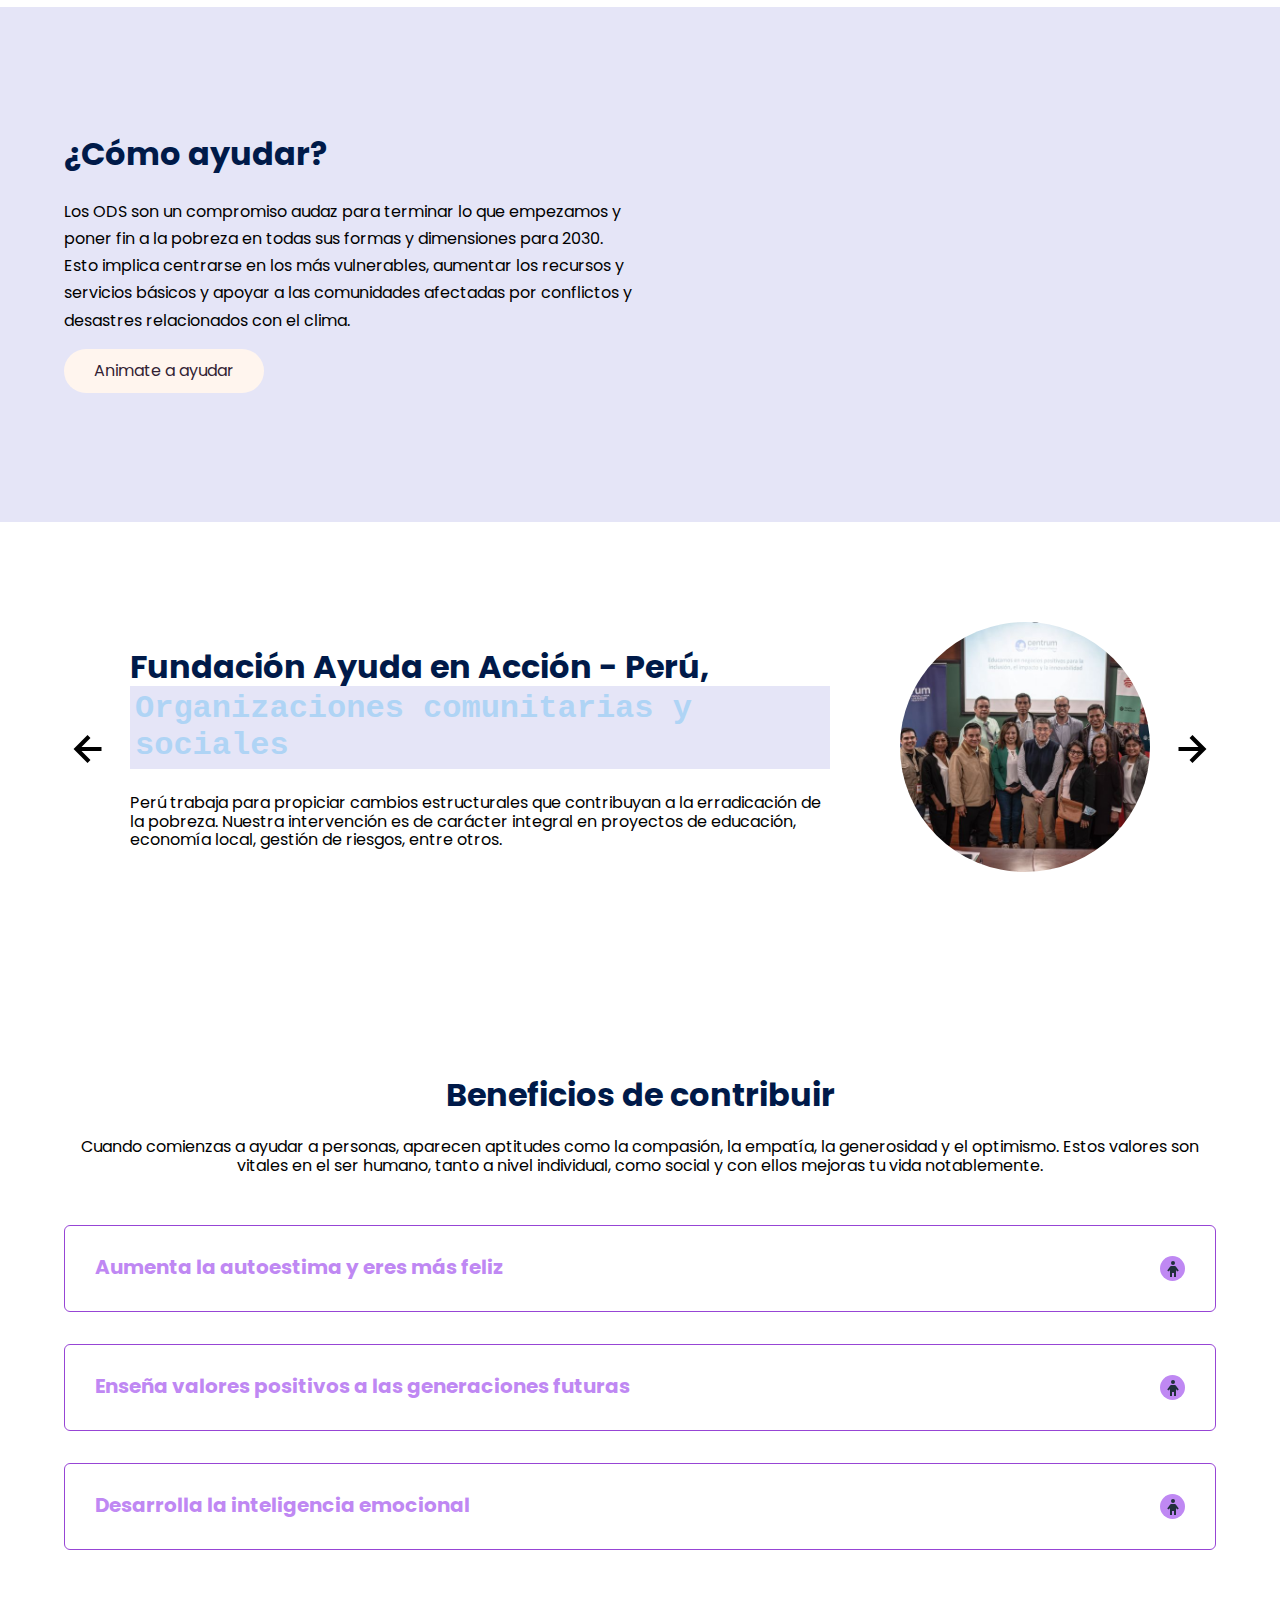
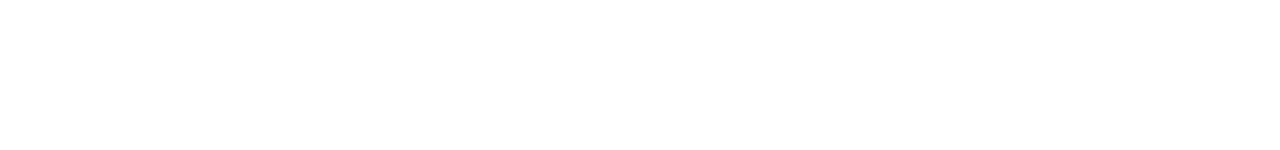
<file: ods1/londono/index.html>
<!DOCTYPE html>
<html lang="en">
<head>
    <meta charset="UTF-8">
    <meta http-equiv="X-UA-Compatible" content="IE=edge">
    <meta name="viewport" content="width=device-width, initial-scale=1.0">
    <title>Fin de la pobreza</title>
    <link rel="shortcut icon" href="imagenes/arrow.svg">
    <link rel="stylesheet" href="css/normalize.css">
    <link rel="stylesheet" href="css/estilo.css">
    <link rel="stylesheet" href="https://cdnjs.cloudflare.com/ajax/libs/animate.css/4.1.1/animate.min.css"/> 
</head>
<body>
    
    <header class="hero">
    <nav class="nav container">
        <div class="nav_logo">
            <h2 class="nav_title"> ✨ Fin de la pobreza ✨ </h2>
        </div>

        <ul class="nav_link nav_link-menu">
            <li class="nive_items"> 
                <a href="#ir_peru" class="nav_links">En Perú</a>
            </li>
            <li class="nive_items"> 
                <a href="#ayudar" class="nav_links">Ayuda</a>
            </li>
            <li class="nive_items"> 
                <a href="#Beneficios" class="nav_links">Beneficios</a>
            </li>
            <li class="nive_items">
                <a href="../amoros/index.html" class="nav_links"> Más Información</a>
            </li>
            
            <img src="./imagenes/close.svg" class="nav_close">

        </ul>

        <div class="nav_menu">
            <img src="imagenes/planta.svg" alt="" class="nav_img">
        </div>
    </nav>

    <section class="hero_container container">
        <h1 class="hero_title animate__animated animate__infinite	animate__jackInTheBox">Impacto de la pobreza</h1>
        <p class="hero_paragraph">En 2015, unos 736 millones de personas seguían viviendo con menos de 1,90 dólares al día; muchas carecen de alimentos, agua potable y saneamiento. El rápido crecimiento de países como China e India ha sacado a millones de personas de la pobreza, pero el progreso ha sido desigual. Las mujeres tienen más probabilidades de ser pobres que los hombres porque tienen menos trabajo remunerado, menos educación y poseen menos bienes.</p>
        <a href="../../index.html" class="cta"> Ir al principal</a>
    </section>
    </header>

    <main>
        <section class="container about">
            <h2 class="subtitle animate__animated animate__infinite	infinite animate__heartBeat" id="ir_peru">La pobreza en Perú</h2>
            <p class="about_paragraph"> 
                Durante dos décadas, el Perú logró reducir gran parte de su pobreza gracias a un significativo crecimiento económico. Sin embargo, la pandemia de la COVID-19 frenó estos avances en el país y provocó que cerca de dos millones de personas cayeran en la pobreza: hoy hay más personas pobres y vulnerables que antes de la crisis, y la mayoría de ellas vive en áreas urbanas, señala el nuevo informe del Banco Mundial “Resurgir fortalecidos: Evaluación de Pobreza y Equidad en el Perú”</p>
                
                <br>



                <div class="about_main">
                    <article class="about_icons">
                        <img src="./imagenes/estadisticas.svg" alt="" class="about_icon">
                        <h3 class="about_title"> Estadisticas</h3>
                        <p class="about_paragraph">El 27,8% de la población femenina y el 27,2% de la población masculina del país fueron afectados por la pobreza. Pobreza afectó en mayor proporción a la población menor de 17 años de edad.</p>
                    </article>
            

                    <article class="about_icons">
                        <img src="./imagenes/money.svg" alt="" class="about_icon">
                        <h3 class="about_title">Ingresos </h3>
                        <p class="about_paragraph">Un 30% de los latinoamericanos puede subsistir sin ingresos entre uno y menos de tres meses, mientras que uno de cada cuatro latinoamericanos aguantaría como máximo un mes, y los ahorros del 15% no alcanzarían para más de una semana. </p>
                    </article>
                   
                    <article class="about_icons">
                        <img src="./imagenes/manifestacion.svg" alt="" class="about_icon">
                        <h3 class="about_title">Manifestaciones</h3>
                        <p class="about_paragraph">Entre las distintas manifestaciones de la pobreza figuran el hambre, la malnutrición, la falta de una vivienda digna y el acceso limitado a otros servicios básicos como la educación o la salud.</p>
                    </article>
                </div>
        </section>

        <section class="knowledge">
            <div class="knowledge_container container">
                <div class="knowledge_text">
                    <h2 class="subtitle animate__animated animate__infinite	animate__ animate__zoomInDown" id="ayudar">¿Cómo ayudar?</h2>
                    <p class="knowledge_paragraph">Los ODS son un compromiso audaz para terminar lo que empezamos y poner fin a la pobreza en todas sus formas y dimensiones para 2030. Esto implica centrarse en los más vulnerables, aumentar los recursos y servicios básicos y apoyar a las comunidades afectadas por conflictos y desastres relacionados con el clima.</p>
                    <a href="#" class="cta">Animate a ayudar</a>
                    
                </div>
                <figure class="knowledge_picture">
                    <iframe width="560" height="315" src="https://www.youtube.com/embed/bICbwSNRrZE?si=vfycu3WjiM5pSFT_" title="YouTube video player" frameborder="0" allow="accelerometer; autoplay; clipboard-write; encrypted-media; gyroscope; picture-in-picture; web-share" allowfullscreen class="knowledge_img"></iframe>
                </figure>
            </div>
      



        </section>

        <section class="testimony">
            <div class="testimony_container container">

                <img src="./imagenes/leftarrow.svg" class="testimony_arrow" id="before">

                <section class="testimony_body testimony_body--show" data-id="1">
                     <div class="testimony_text">
                        <h2 class="subtitle">Fundación Ayuda en Acción - Perú, <samp class="testimony_course"> Organizaciones comunitarias y sociales </samp></h2>
                        <p class="testimony_review">Perú trabaja para propiciar cambios estructurales que contribuyan a la erradicación de la pobreza. Nuestra intervención es de carácter integral en proyectos de educación, economía local, gestión de riesgos, entre otros. </p>
                     </div>

                     <figure class="testimony_picture">
                        <img src="./imagenes/fundacion 1.jpeg" class="testimony_img">
                     </figure>
                </section>
            

            <section class="testimony_body" data-id="2">
                <div class="testimony_text">
                    <h2 class="subtitle">Acción contra el hambre, <samp class="testimony_course"> Organizaciones comunitarias y sociales </samp></h2>
                    <p class="testimony_review">
                        Acción contra el Hambre es una organización humanitaria global que se originó en Francia y está comprometida a acabar con el hambre en el mundo. La organización ayuda a niños desnutridos y brinda a las comunidades acceso a agua potable y soluciones sostenibles al hambre.</p>
                 </div> 
 
                 <figure class="testimony_picture">
                     <img src="./imagenes/equipo.jpeg" class="testimony_img">

            </section>


                <section class="testimony_body" data-id="3">
                     <div class="testimony_text">
                        <h2 class="subtitle">Plan Internacional Perú,<samp class="testimony_course"> Organizaciones comunitarias y sociales </samp></h2>
                        <p class="testimony_review">Plan International es una organización que trabaja por transformar el mundo de la niñez, promoviendo los derechos y la igualdad de las niñas. Colaboramos directamente con niños y niñas, sus familias, sus comunidades y organizaciones con este compromiso para conseguir cambios positivos y duraderos para ellas y ellos. </p>
                     </div>

                     <figure class="testimony_picture">
                        <img src="./imagenes/plan internacional.png" class="testimony_img">
                     </figure>
                </section>
            
            
        
        <img src="imagenes/rightarrow.svg" class="testimony_arrow" id="next">
</div>
</section>

<section class="questions container">
    <h2 class="subtitle" id="Beneficios"> Beneficios de contribuir</h2>
    <p class="questions_paragragh">Cuando comienzas a ayudar a personas, aparecen aptitudes como la compasión, la empatía, la generosidad y el optimismo. Estos valores son vitales en el ser humano, tanto a nivel individual, como social y con ellos mejoras tu vida notablemente.</p>

    <section class="questions_container">
        <article class="questions_padding"> 
            <div class="questions_answer">
                <h3 class="questions_title">Aumenta la autoestima y eres más feliz
                    <span class="questions_arrow">
                        <img src="./imagenes/arrow.svg"  class="questions_img" >
                    </span>
                </h3>

                <p class="questions_show">
                    Ser solidario aumenta la felicidad. Hay estudios que afirman que al ser solidarios sentimos una satisfacción personal que nuestro cerebro entiende como un premio, y reacciona aumentando los niveles de felicidad. Por eso experimentamos una sensación física de bienestar que nos hace querer repetir.
                </p>
            </div>
        </article>

        <article class="questions_padding"> 
            <div class="questions_answer">
                <h3 class="questions_title">Enseña valores positivos a las generaciones futuras
                    <span class="questions_arrow">
                        <img src="./imagenes/arrow.svg"  class="questions_img" >
                    </span>
                </h3>
                <p class="questions_show">
                    Si además tienes personas jóvenes a cargo, les enseñas a ser solidarios. Los niños y niñas aprenden sobre las acciones de las personas adultas. Si eres una persona empática y solidaria, aprenderán a ser personas más generosas, más sociales y empáticas, tendrán opiniones mejor formadas y darán sin esperar nada a cambio.
                </p>
            </div>
        </article>

        <article class="questions_padding"> 
            <div class="questions_answer">
                <h3 class="questions_title">Desarrolla la inteligencia emocional
                    <span class="questions_arrow">
                        <img src="./imagenes/arrow.svg"  class="questions_img" >
                    </span>
                </h3>
                <p class="questions_show">
                    Una de las cosas más bonitas que tiene apoyar ya sea con donaciones, siendo socio, socia, voluntario o voluntaria, es que amplias tus horizontes. Conocer otras realidades desarrolla la empatía y te hace valorar más las cosas que tienes y tu propia vida. La solidaridad es parte de la supervivencia humana, todas las personas en un momento u otro hemos necesitado ayuda, por ello, el ser solidario es tan beneficioso e importante para el ser humano. 
                </p>
            </div>
        </article>

    </section>


</section>
    </main>
    
    <script src="./js/slider.js"></script>
    <script src="./js/questions.js"></script>
    <script src="./js/menu.js"></script>
</body>
</html>
</file>
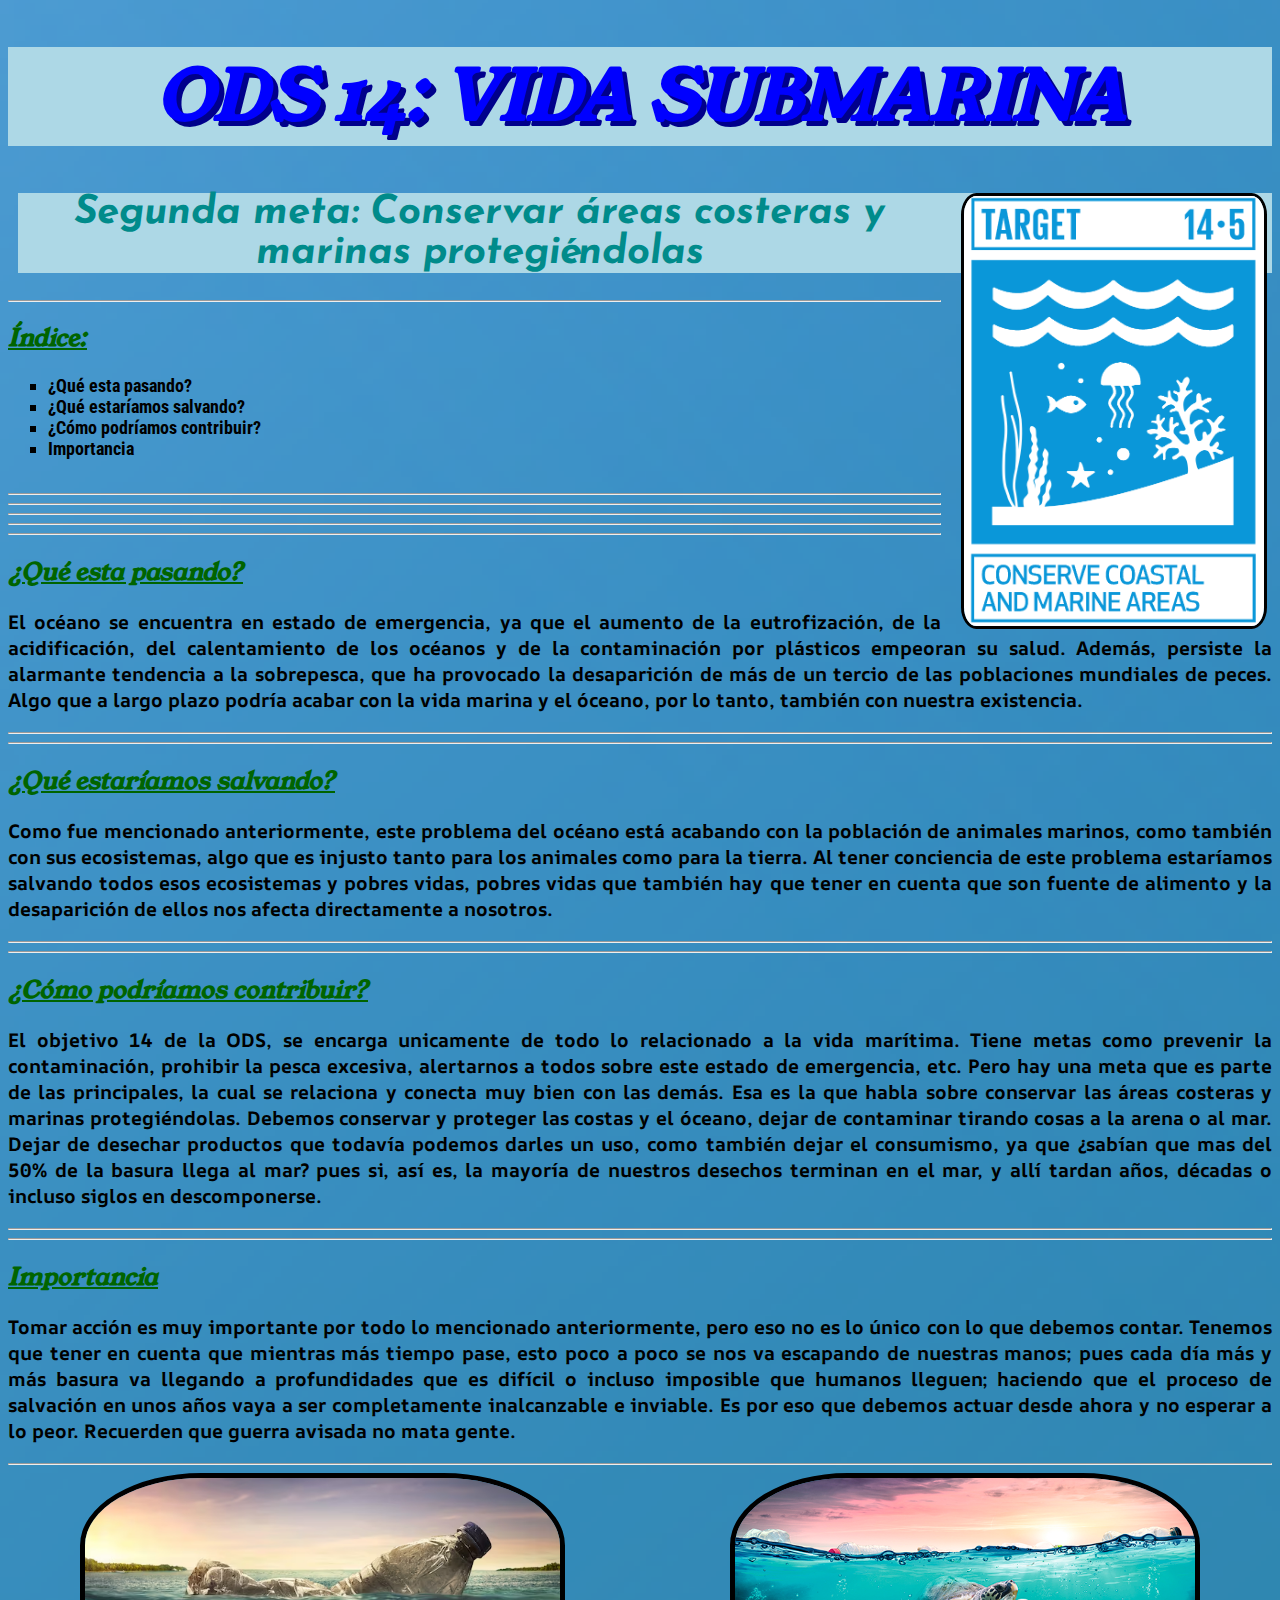
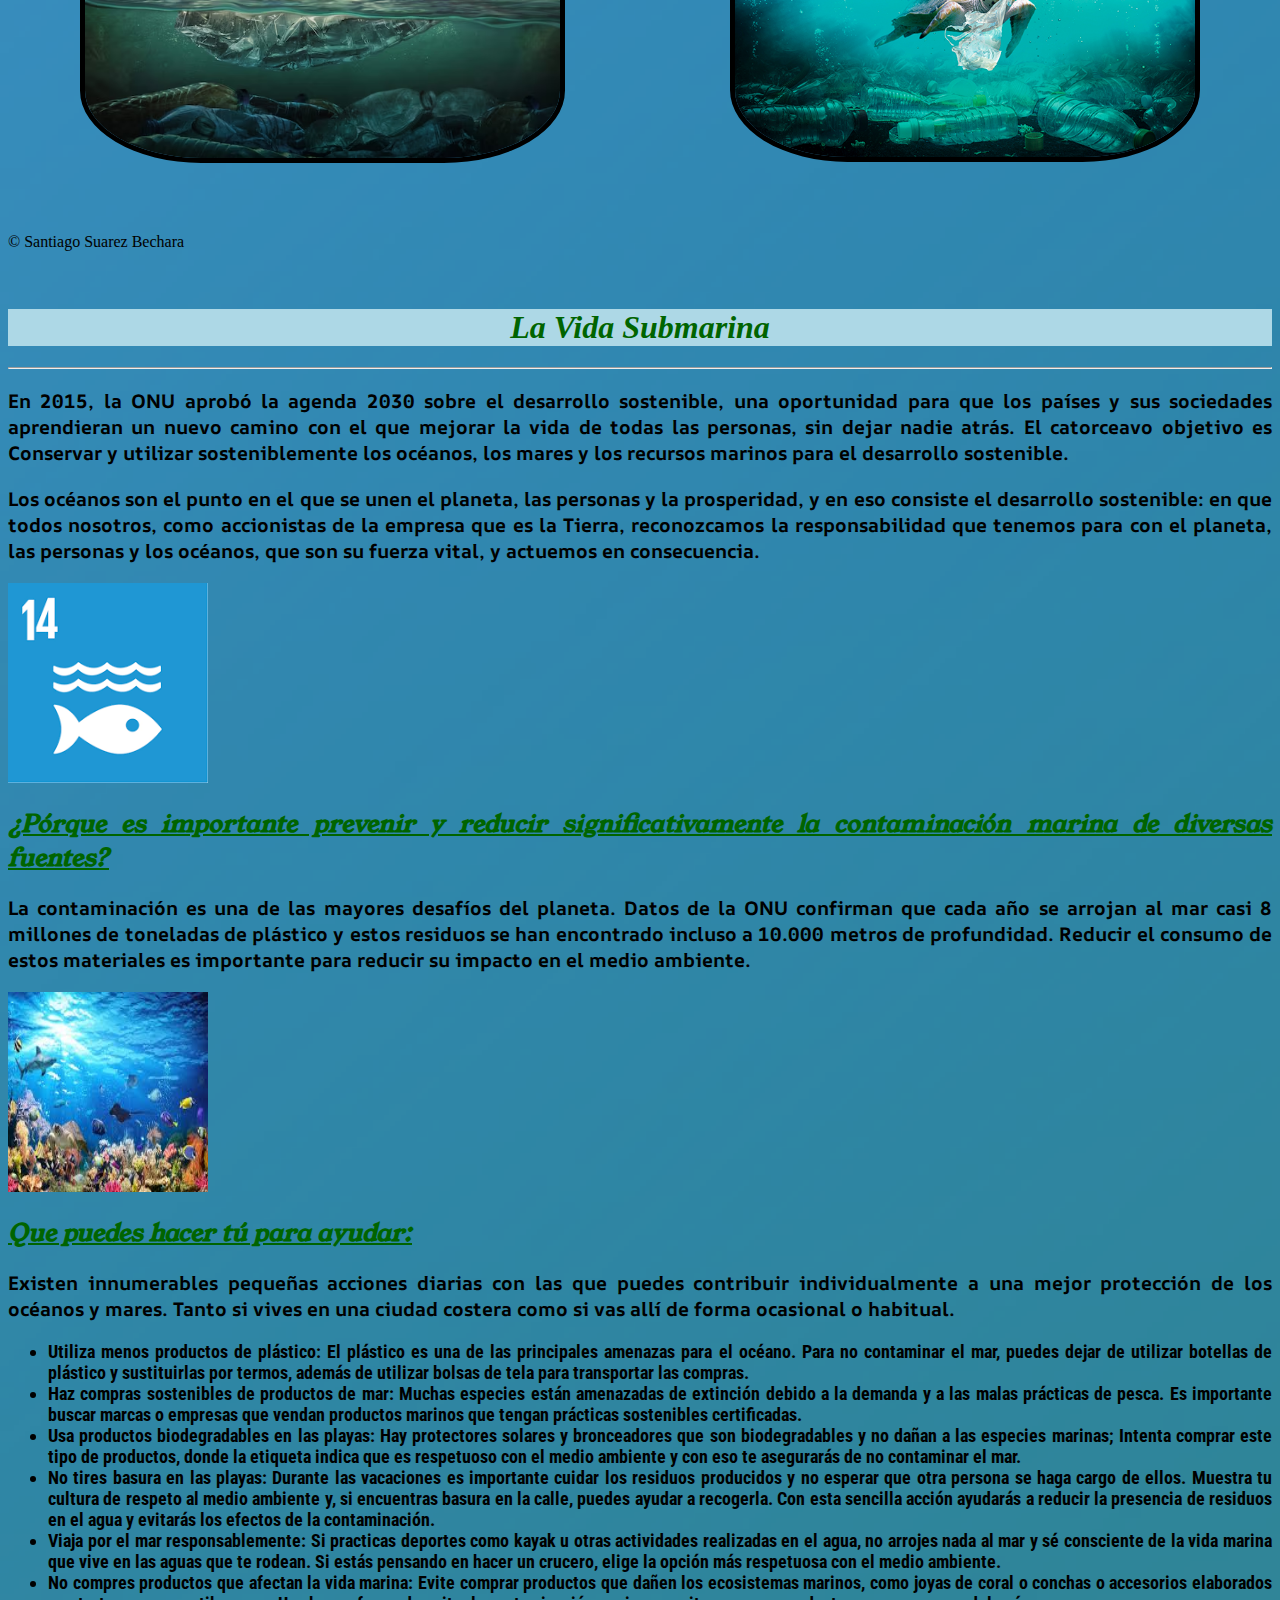
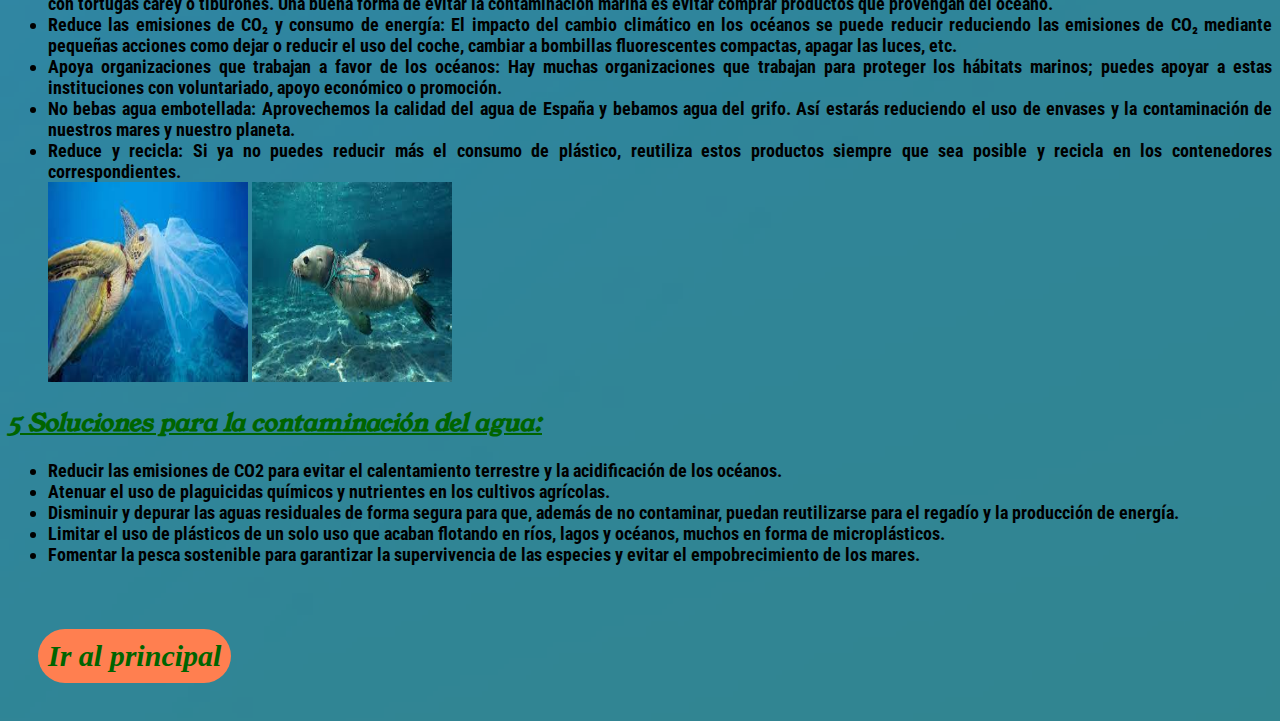
<file: ods14/HTML SEGUNDO OBJ/index.html>
<!DOCTYPE html>
<html lang="es">
<head>
    <meta charset="UTF-8">
    <meta name="viewport" content="width=device-width, initial-scale=1.0">
    <title>ODS-14</title>
    <link rel="stylesheet" href="https://cdnjs.cloudflare.com/ajax/libs/animate.css/4.1.1/animate.min.css"/>
    <link rel="stylesheet" href="estilo.css">
    <link rel="stylesheet" href="style.css">
    <link rel="preconnect" href="https://fonts.googleapis.com">
    <link rel="preconnect" href="https://fonts.gstatic.com" crossorigin>
    <link href="https://fonts.googleapis.com/css2?family=Josefin+Sans:wght@100&family=Young+Serif&display=swap" rel="stylesheet">
    <link href="https://fonts.googleapis.com/css2?family=AR+One+Sans&family=Montserrat:wght@100&family=Roboto+Condensed:wght@300&display=swap" rel="stylesheet">
    <style> h1{ color: darkgreen; font-style: italic;} h2{ color:darkgreen; font-style: italic;} body {background-image: url(fondo.png); background-size: cover;}</style>
</head>
<body>
    <center><h1 id="titulo" class="animate__animated animate__infinite	animate__flash">ODS 14: VIDA SUBMARINA</h1></center>
    <h1 id="subtit">
        <img id="img1" src="ods14.png" alt="">
        Segunda meta: Conservar áreas costeras y marinas protegiéndolas 
    </h1>
    <hr>
    <h2>Índice:</h2>
    <ul type="square">
        <li>¿Qué esta pasando?</li>
        <li>¿Qué estaríamos salvando?</li>
        <li>¿Cómo podríamos contribuir?</li>
        <li>Importancia</li>
        <br>
    </ul>
    <hr><hr><hr><hr><hr>
    <h2>¿Qué esta pasando?</h2>
    <p>El océano se encuentra en estado de emergencia, ya que el aumento de la eutrofización, de la acidificación, del calentamiento de los océanos y de la contaminación por plásticos empeoran su salud. Además, persiste la alarmante tendencia a la sobrepesca, que ha provocado la desaparición de más de un tercio de las poblaciones mundiales de peces. Algo que a largo plazo podría acabar con la vida marina y el óceano, por lo tanto, también con nuestra existencia.</p>
    <hr><hr>
    <h2>¿Qué estaríamos salvando?</h2>
    <p>Como fue mencionado anteriormente, este problema del océano está acabando con la población de animales marinos, como también con sus ecosistemas, algo que es injusto tanto para los animales como para la tierra. Al tener conciencia de este problema estaríamos salvando todos esos ecosistemas y pobres vidas, pobres vidas que también hay que tener en cuenta que son fuente de alimento y la desaparición de ellos nos afecta directamente a nosotros.</p>
    <hr><hr>
    <h2>¿Cómo podríamos contribuir?</h2>
    <p>El objetivo 14 de la ODS, se encarga unicamente de todo lo relacionado a la vida marítima. Tiene metas como prevenir la contaminación, prohibir la pesca excesiva, alertarnos a todos sobre este estado de emergencia, etc. Pero hay una meta que es parte de las principales, la cual se relaciona y conecta muy bien con las demás. Esa es la que habla sobre conservar las áreas costeras y marinas protegiéndolas. Debemos conservar y proteger las costas y el óceano, dejar de contaminar tirando cosas a la arena o al mar. Dejar de desechar productos que todavía podemos darles un uso, como también dejar el consumismo, ya que ¿sabían que mas del 50% de la basura llega al mar? pues si, así es, la mayoría de nuestros desechos terminan en el mar, y allí tardan años, décadas o incluso siglos en descomponerse. </p>
    <hr><hr>
    <h2>Importancia</h2>
    <p>Tomar acción es muy importante por todo lo mencionado anteriormente, pero eso no es lo único con lo que debemos contar. Tenemos que tener en cuenta que mientras más tiempo pase, esto poco a poco se nos va escapando de nuestras manos; pues cada día más y más basura va llegando a profundidades que es difícil o incluso imposible que humanos lleguen; haciendo que el proceso de salvación en unos años vaya a ser completamente inalcanzable e inviable. Es por eso que debemos actuar desde ahora y no esperar a lo peor. Recuerden que guerra avisada no mata gente.</p>
    <hr>
    <img id="img2" src="cont1.avif" alt="">
    <img id="img3" src="cont2.jpg" alt="">
    <br><br><br><br><br><br><br><br><br><br><br><br><br><br><br><br><br><br><br><br>
    &copy; Santiago Suarez Bechara 
    <br><br><br>
    <h1 id="titulo principal">La Vida Submarina</h1>
    <hr>
    <p>En 2015, la ONU aprobó la agenda 2030 sobre el desarrollo sostenible, una oportunidad para que los países y sus sociedades aprendieran un nuevo camino con el que mejorar la vida de todas las personas, sin dejar nadie atrás. El catorceavo objetivo es Conservar y utilizar sosteniblemente los océanos, los mares y los recursos marinos para el desarrollo sostenible.</p>
    <p>Los océanos son el punto en el que se unen el planeta, las personas y la prosperidad, y en eso consiste el desarrollo sostenible: en que todos nosotros, como accionistas de la empresa que es la Tierra, reconozcamos la responsabilidad que tenemos para con el planeta, las personas y los océanos, que son su fuerza vital, y actuemos en consecuencia.</p>
    <img src="ods.png" alt="" width="200px" height="200px">
    <h2>¿Pórque es importante prevenir y reducir significativamente la contaminación marina de diversas fuentes?</h2>
    <p>La contaminación es una de las mayores desafíos del planeta. Datos de la ONU confirman que cada año se arrojan al mar casi 8 millones de toneladas de plástico y estos residuos se han encontrado incluso a 10.000 metros de profundidad. Reducir el consumo de estos materiales es importante para reducir su impacto en el medio ambiente.</p>
    <img src="vida.jpg" alt="" width="200px" height="200px">
    <h2>Que puedes hacer tú para ayudar:</h2>
    <p>Existen innumerables pequeñas acciones diarias con las que puedes contribuir individualmente a una mejor protección de los océanos y mares. Tanto si vives en una ciudad costera como si vas allí de forma ocasional o habitual.</p>
    <ul>
        <li>Utiliza menos productos de plástico:
            El plástico es una de las principales amenazas para el océano. Para no contaminar el mar, puedes dejar de utilizar botellas de plástico y sustituirlas por termos, además de utilizar bolsas de tela para transportar las compras.</li>
        <li>Haz compras sostenibles de productos de mar:
            Muchas especies están amenazadas de extinción debido a la demanda y a las malas prácticas de pesca. Es importante buscar marcas o empresas que vendan productos marinos que tengan prácticas sostenibles certificadas.</li>
        <li>Usa productos biodegradables en las playas:
            Hay protectores solares y bronceadores que son biodegradables y no dañan a las especies marinas; Intenta comprar este tipo de productos, donde la etiqueta indica que es respetuoso con el medio ambiente y con eso te asegurarás de no contaminar el mar.</li>
        <li>No tires basura en las playas:
            Durante las vacaciones es importante cuidar los residuos producidos y no esperar que otra persona se haga cargo de ellos. Muestra tu cultura de respeto al medio ambiente y, si encuentras basura en la calle, puedes ayudar a recogerla. Con esta sencilla acción ayudarás a reducir la presencia de residuos en el agua y evitarás los efectos de la contaminación.</li>
        <li>Viaja por el mar responsablemente:
            Si practicas deportes como kayak u otras actividades realizadas en el agua, no arrojes nada al mar y sé consciente de la vida marina que vive en las aguas que te rodean. Si estás pensando en hacer un crucero, elige la opción más respetuosa con el medio ambiente.</li>
        <li>No compres productos que afectan la vida marina:
            Evite comprar productos que dañen los ecosistemas marinos, como joyas de coral o conchas o accesorios elaborados con tortugas carey o tiburones. Una buena forma de evitar la contaminación marina es evitar comprar productos que provengan del océano.</li>
        <li>Reduce las emisiones de CO₂ y consumo de energía:
            El impacto del cambio climático en los océanos se puede reducir reduciendo las emisiones de CO₂ mediante pequeñas acciones como dejar o reducir el uso del coche, cambiar a bombillas fluorescentes compactas, apagar las luces, etc.</li>
        <li>Apoya organizaciones que trabajan a favor de los océanos:
            Hay muchas organizaciones que trabajan para proteger los hábitats marinos; puedes apoyar a estas instituciones con voluntariado, apoyo económico o promoción.</li>
        <li>No bebas agua embotellada:
            Aprovechemos la calidad del agua de España y bebamos agua del grifo. Así estarás reduciendo el uso de envases y la contaminación de nuestros mares y nuestro planeta.</li>
        <li>Reduce y recicla:
            Si ya no puedes reducir más el consumo de plástico, reutiliza estos productos siempre que sea posible y recicla en los contenedores correspondientes.</li>
    <img src="bolsas.jpg" alt="" width="200px" height="200px">
    <img src="foco.jpg" alt="" width="200px" height="200px">
    </ul>
    <h2>5 Soluciones para la contaminación del agua:</h2>
    <ul>
        <li>Reducir las emisiones de CO2 para evitar el calentamiento terrestre y la acidificación de los océanos.</li>
        <li>Atenuar el uso de plaguicidas químicos y nutrientes en los cultivos agrícolas.</li>
        <li>Disminuir y depurar las aguas residuales de forma segura para que, además de no contaminar, puedan reutilizarse para el regadío y la producción de energía.</li>
        <li>Limitar el uso de plásticos de un solo uso que acaban flotando en ríos, lagos y océanos, muchos en forma de microplásticos.</li>
        <li>Fomentar la pesca sostenible para garantizar la supervivencia de las especies y evitar el empobrecimiento de los mares.</li>
    </ul>
    <br>
    <a href="../index.html">
        <h1 id="regresar">Ir al principal</h1>
    </a>
</body>
</html>
</file>
<file: principal/css/estilo.css>
@import url('https://fonts.googleapis.com/css2?family=Almendra&family=Castoro+Titling&family=Poppins:wght@300;400;600;700&display=swap');

:root{
    --padding-container: 100px 0;
    --color-title: #001A49 
}

body{
font-family: 'Almendra', serif;
font-family: 'Castoro Titling', cursive;
font-family: 'Poppins', sans-serif;
}

.container{
    width: 90%;
    max-width: 1200px;
    margin: 0 auto;
    overflow: hidden ;
    padding: var(--padding-container);
}

.hero{
    width: 100%;
    height: 80vh;
    min-height: 600px ;
    max-height: 800px;
    position: relative;
    display: grid;
    grid-template-rows: 0px 1fr;
    color: aliceblue;

}

.hero::before{
    content:"" ;
    position: absolute;
    top: 0 ;
    left: 0;
    width: 100%;
    height: 98%;
    background-image: linear-gradient(180deg, #0000008c 0%, #0000008c 100%), url('../imagenes/poverty\ 1.jpg');
    background-size: cover;
    clip-path: polygon(0 0, 100% 0, 100% 80%, 49% 95%, 0 80%);
    z-index: -1;
}

.nav{
    --padding-container: 0;
    height: 100%;
    display: flex;
    align-items: center;
}
.nav_title{
    font-weight: 300 ;
    
}

.nav_links{
    color: aliceblue;
    text-decoration: none;
} 

.nive_items{
    list-style: none ;
}

.nav_link{
    margin-left: auto;
    padding: 0;
    display: grid;
    grid-auto-flow: column;
    grid-template-columns: max-content;
    gap: 2em;
}


.nav_menu{
    margin-left: auto ;
    cursor: pointer;
}



.nav_img{
    display: block;
    width: 30px;
    display: none;
}

.nav_close{
    display: var(--show, none);
}


.hero_container{
    max-width: 800px;
    display: grid;
    --padding-container:0;
    grid-auto-rows: max-content;
    align-content: center;
    gap: 1em;
    padding-bottom: 100px;
    text-align: center;
}

.hero_title{
    font-size:40px;
}

.hero_paragraph{
    margin-bottom: 20px;
}

.cta{
    display: inline-block;
    background-color: seashell;
    justify-self: center;
    color: rgb(50, 34, 51);
    padding: 13px 30px;
    border-radius: 32px;
}

.about{
    text-align: center;
}

.subtitle{
    color: var(--color-title);
    font-size: 2rem;
    margin-bottom: 25px; 
}

.about_paragraph{
    line-height: 1.7 ;
}

.about_main{
    padding-top: 80px;
    display: grid;
    width: 90%;
    margin: 0 auto;
    gap: 1em;
    overflow: hidden;
    grid-template-columns: repeat(auto-fit, minmax(260px, auto));
}

.about_icons{
    display: grid;
    gap: 1em;
    justify-items: center;
    width: 260px;
    overflow: hidden;
    margin: 0 auto;
}

.about_icon{
    width: 40px;
}

.knowledge{
background-color: #e5e5f7;
background-image: radial-gradient(#444cf7 0.5px, #e5e5f7 0.5px);
background-size: 10px 10px;
overflow: hidden;
}

.knowledge_container{
    display: grid;
    grid-template-columns: 1fr 1fr;
    gap: 1em;
    align-items: center;
}

.knowledge_picture{
    max-width: 500px;
    
}

.knowledge_paragraph{
    line-height: 1.7;
    margin-bottom:15px;
}

.knowledge_img{ 
    display: block;
    border-radius: 5%;
}

.testimony_course{
    background-color: #e5e5f7;
    color: rgb(175, 212, 245);
    display: inline-block;
    padding: 5px;

};
    

.testimony{
    background-color: #fff;
}

.testimony_container{
    display: grid;
    grid-template-columns: 50px 1fr 50px;
    gap: 1em;
    align-items: center;
}

.testimony_body{
    display: grid;
    grid-template-columns: 1fr max-content;
    justify-content: space-between;
    align-items: center;
    gap: 2em;
    grid-column: 2/3;
    grid-row: 1/2;
    opacity: 0;
    pointer-events: none;

}

.testimony_body--show{
    pointer-events: unset;
    opacity: 1;
    transition: opacity 1.5s ease-in-out;
}

.testimony_img{
    width: 250px;
    height: 250px;
    border-radius: 50%;
    object-fit: cover;
    object-position: 50% 30% ;

}

.testimony_text{
    max-width: 700px;
}

.testimony_arrow{
    width: 50px;
    cursor: pointer;
}

.questions{
    text-align: center;
}

.questions_container{
    display: grid;
    gap: 2em;
    padding-top: 50px;
    padding-bottom: 100px;

}

.questions_padding{
    padding: 0;
    transition: padding .4s;
    border: 1px solid #9745d5;
    border-radius: 6px;
}

.questions_padding-add{
    padding-bottom: 30px;
}

.questions_answer{
    padding: 0 30px 0;
    overflow: hidden;
}

.questions_title{
    display: flex;
    font-size: 20px;
    padding: 30px 0 30px;
    cursor: pointer;
    color: #bf88f3;
    justify-content: space-between;
}

.questions_arrow{
    border-radius: 50%;
    background-color: #bf88f3;
    width: 25px;
    height: 25px;
    display: flex;
    justify-content: center;
    align-items: center;
    margin-left: 10px;
    transition: transform .4s;
}

.questions_arrow-rotate{
    transform: rotate(180deg);
}

.questions_show{
    text-align: left;
    height: 0;
    transition: height .4s;
}

.questions_img{
    display: block;
}

@media (max-width: 800px){
    .nav_menu{
        display: block;
    }

    .nav_link-menu{
        position: fixed;
        background-color: #000;
        top: 0;
        left: 0%;
        height: 100%;
        width: 100%;
        display: flex;
        flex-direction: column;
        justify-content: space-evenly;
        align-items: center;
        z-index: 100;
        opacity: 0;
        pointer-events: none;
        transition: .7s opacity;
    

    }

    .nav_link-show{
        --show: block;
        opacity:1 ;
        pointer-events: unset;
        color: aliceblue;
    }
}

.subi{
    font-size: 30px;
}

a{
    text-decoration: none;
}

*{
    margin: 0;
    padding: 0;
    box-sizing: border-box;
}

br{
    margin-top: -50px;
}
</file>
<file: ia/estilo.css>
h1{
    font-size: 50px;
    font-family: 'Exo 2', sans-serif;
    color: darkblue;
}
h2{
    font-size: 47px;
    font-family: 'Kanit', sans-serif;
}
p{
    font-size: 25px;
    font-family: 'Exo 2', sans-serif;
    font-weight: bold;
    color: blue;
}

a{
    text-decoration: none;
}

body{background-image: url(img6.avif) ;background-size: 100%;}

#regresar{
    border-radius: 30px;
    background-color: darkgrey;
    padding: 20px;
    display: inline-block;
    text-align: center;
    font-size: 20px;
    margin: 30px;
}
</file>
<file: ods14/estilo.css>
h1{
    font-size: 50px;
    font-family: 'Exo 2', sans-serif;
    color: darkblue;
}
h2{
    font-size: 47px;
    font-family: 'Kanit', sans-serif;
}
p{
    font-size: 25px;
    font-family: 'Exo 2', sans-serif;
    font-weight: bold;
    color: blue;
}

body{
    background-image: url(fondo.png);
    background-size: cover;
}

a{
    text-decoration: none;
}

#regresar{
    border-radius: 30px;
    background-color: darkgrey;
    padding: 20px;
    display: inline-block;
    text-align: center;
    font-size: 20px;
    margin: 30px;
}
</file>
<file: ia/desventajas/style.css>
table{
    width: 600px;
    margin: auto;
    text-align: center;
    border-collapse: collapse;
}
tr:hover{
    background-color: rgb(243, 184, 126);
}
#img1{
    float: right;
    margin-right: 40px;
    border: 2px solid rgb(116, 25, 22); 
    border-radius: 20%;  
    }
    h2{text-align: center;}
    h1{text-align: center;}
    p{text-align: justify;}
    
    body{background-image: url(fondo.avif);background-size: 100%;}
    
    h2{font-family: 'Dancing Script', cursive;color: red;}
    h1{font-family: 'Lobster', cursive; color: brown; font-size: xx-large;}
    
    #hola{background-color: rgb(239, 192, 145);}

    #hello{background-color: rgb(239, 166, 142);}
    
    p{font-family: 'IBM Plex Mono', monospace;}

    li{font-family: 'IBM Plex Mono', monospace;}

    table{font-family: 'IBM Plex Mono', monospace;}

    h3{font-family: 'Outfit', sans-serif;color: sienna;font-size: x-large;}

    body{background-image: url(img2.avif);background-size: 100%;}

    #img2{
        float: right;
        margin-right: 50px;
        border: 2px solid rgb(95, 62, 8); 
        border-radius: 20%;  
        }

 #img3{
            float: left;
            margin-left: 50px;
            border: 4px solid rgb(138, 109, 51); 
            border-radius: 50%;  
            }
#img4{
float: right;
margin-right: 80px;
border: 2px solid rgb(138, 51, 58); 
border-radius: 80%;  
                }
                
                #img5{
                    float: left;
                    border: 2px solid rgb(138, 84, 51); 
                  
                                    }
                                                
                                    #regresar{
                                        border-radius: 30px;
                                        background-color: coral;
                                        padding: 10px;
                                        display: inline-block;
                                        text-align: center;
                                        font-size: 30px;
                                        margin: 30px;
                                    }
</file>
<file: ia/inteli_art/style.css>
table{
    width: 600px;
    margin: auto;
    text-align: center;
    border-collapse: collapse;
}
tr:hover{
    background-color: rgb(183, 160, 243);
}
#titulos{
    background-color:rgb(66, 87, 167) ;
    font-size: 30px;
    font-weight: bolder;
}
#img1{
float: right;
margin-right: 50px;
border: 2px solid rgb(138, 51, 129); 
border-radius: 20%;  
}

#img2{
    float: left;
    margin-left: 50px;
    border: 2px solid rgb(77, 51, 138); 
    border-radius: 30%;  
    }

#img3{
        float: right;
        margin-right: 50px;
        border: 3px solid rgb(51, 96, 138); 
        border-radius: 50%;  
        }

 #img4{
            float: left;
            margin-left: 50px;
            border: 3px solid rgb(51, 58, 138); 
            border-radius: 80%;  
            }  
    
#img5{
    float: right;
     margin-right: 50px;
    border: 4px solid rgb(76, 132, 155); 
border-radius: 90%;  
                }   

h2{text-align: center;}
h1{text-align: center;}
p{text-align: justify;}



body{background-image: url(fondo.avif);background-size: 100%;}

h2{font-family: 'Gill Sans', 'Gill Sans MT', Calibri, 'Trebuchet MS', sans-serif, cursive;color: rgb(149, 17, 136);}
h1{font-family: 'Franklin Gothic Medium', 'Arial Narrow', Arial, sans-serif, cursive; color: rgb(66, 44, 133); font-size: xx-large;}



.boton{
    background-color: rgb(178, 127, 226);
    color:black;
    font-weight:lighter;
    text-decoration: none;
    padding: 15px 50px;
    border-radius: 50px;
    text-align: center;
}

.boton:hover{
    background-color: rgb(140, 234, 234);
}

div{
    text-align: center;
}

h2{text-align: center;
text-decoration: dotted cornflowerblue;}

p{font-family: 'Jost', sans-serif;}

li{font-family: 'Jost', sans-serif;}

h1{font-family: 'Sedgwick Ave Display', cursive;}

h2{font-family: 'IBM Plex Mono', monospace;}

#video{text-align: center;}

body{background-image: url(img6.avif) ;background-size: 100%;}

#regresar{
    border-radius: 30px;
    background-color:deepskyblue;
    padding: 10px;
    display: inline-block;
    text-align: center;
    font-size: 30px;
    margin: 30px;
}
</file>
<file: ods1/amoros/style.css>
:root{
    color: beige;
}

*{
    margin: 0;
    padding: 0;
    box-sizing: border-box;
    font-family: Verdana, Geneva, Tahoma, sans-serif;
    outline: none;
    border: none;
    text-decoration: none;
    text-transform: capitalize;
    transition: 2s linear;
}

html{
    font-size: 62.5%;
    scroll-behavior: smooth;
    scroll-padding-top: 6rem;
    overflow-x: hidden;
}

header{
    position: fixed;
    top: 0; left: 0; right: 0;
    background: white;
    padding: 2rem 9%;
    display: flex;
    align-items: center;
    justify-content: space-between;
    z-index: 1000;
    box-shadow: 0 .5rem 1rem rgba(0, 0, 0,.1);
}

header .logo{
    font-size: 3rem;
    color:lightsteelblue;
    font-weight: bolder;
}
header .logo span{
    color:var(--pink)
}
header .navbar a{
    font-size: 2rem;
    padding: 0 1.5rem;
    color: #666;
}
header .navbar a:hover{
    color: var(--blanchedalmond);

}


@media (max-width: 991px) {
    html{
        font-size: 55%;
    }
    header{
        padding: 2rem;
    }
}
@media (max-width: 768px){
    section{
        padding: 2rem 9%;
    }
}




.home{
    display: flex;
    align-items: center;
    min-height: 100vh;
    background: url(fin_pob.jpeg) no-repeat;
    background-size: 100%;
    background-position: center;
}

.home .content{
    max-width: 50rem;
    margin: 10% ;
}

.home .content h3{
    font-size: 4rem;
    color: #bebdbb;
    
}
.home .content span{
    font-size: 3rcap;
    color: white;
    padding: 5rem 0;
    line-height: 1.5;
    

}
.home .content span{
    font-size: 3rem;
    color:rgb(246, 246, 238);
    padding: 1rem 0;
    line-height: 1;

}

span{
    color: white;
}
h3{
    color: rgb(8, 8, 8);
    font-size: large;
    align-items: center;
}

.heading{
    text-align: center;
    font-size: 4rem;
    color: #333;
    padding: 1rem;
    margin: 2rem;
    background: rgba(105, 103, 103, 0.1);
}

.heading span{
    color: lightsteelblue;
}

@media (max-width:450px){

    html{
        font-size: 50%;
    }
    .heading{
        font-size: 3rem;
    }
}

p{
    color: black;
    font-size: large;
    margin: 2.8rem;
}
.about .row1{
    display: flex;
    align-items: center;
    gap: 1rem;
    flex-wrap: wrap;
    padding: 2rem 0;
    padding-bottom: 3rem;
}

.about .row1 .image-container{
    flex: 1 1 40rem;
    position: relative;
}

.about .row1 .image-container image{
    width: 100%;
    border: 1rem solid #fff;
    border-radius: .5rem;
    box-shadow: 0 .5rem 1rem rgba(0, 0, 0,.1);
    height: 100%;
    object-fit: cover;
}

.about .row1 .image-container h3{
    position: absolute;
    top: 50%; transform: translateY(-50%);
    font-size: 3rem;
    color: #333;
    background: #fff;
    width: 100%;
    padding: 1rem 2rem;
    text-align: center;
    mix-blend-mode: screen;
}

.about .row1 .content{
    flex: 1 1 40rem;

}

.image-container{
    margin: 10%;
    height: 200px;
    width: 20px;
}

.heading2{
    text-align: center;
    font-size: 4rem;
    color: #333;
    padding: 1rem;
    margin: 2rem;
    background: rgba(105, 103, 103, 0.1);
}

.heading2 span{
    color: lightsteelblue;
}

.text-box{
    width: 90%;
    color: rgb(126, 138, 156);
    position: absolute;
    top: 207%;
    left: 50%;
    transform: translate(-50%,-50%);
    text-align: center;
}

.text-box h1{
    font-size: 40px;
}
.text-box p{
    margin: 10px 0 40px;
    font-size: 20px;
}

.hero-btn{
    display: inline-block;
    text-decoration: none;
    color: #202020;
    border: 1px solid #2b2b2b;
    padding: 12px 34px;
    font-size: 13px;
    background: transparent;
    position: relative;
    cursor: pointer;
}
.hero-btn:hover{
    border: 1px solid lightslategrey;
    background: lightslategrey;
    transition: 1s;
}

.soluciones{
    width: 80%;
    margin: auto;
    text-align: center;
    padding-top: 220px;
}

.tit3{
    font-size: 36px;
    font-weight: 600;
    color: lightslategrey;
}
.p2{
    font-size: 36px;
    font-weight: 300;
    line-height: 22px;
    padding: 10px;
}

.row2{
    margin-top: 5%;
    display: flex;
    justify-content: space-between;
}


#olv{
    margin-top: -100px;
}
</file>
<file: ods1/londono/css/estilo.css>
@import url('https://fonts.googleapis.com/css2?family=Almendra&family=Castoro+Titling&family=Poppins:wght@300;400;600;700&display=swap');

:root{
    --padding-container: 100px 0;
    --color-title: #001A49 
}

body{
font-family: 'Almendra', serif;
font-family: 'Castoro Titling', cursive;
font-family: 'Poppins', sans-serif;
}

.container{
    width: 90%;
    max-width: 1200px;
    margin: 0 auto;
    overflow: hidden ;
    padding: var(--padding-container);
}

.hero{
    width: 100%;
    height: 100vh;
    min-height: 600px ;
    max-height: 800px;
    position: relative;
    display: grid;
    grid-template-rows: 100px 1fr;
    color: aliceblue;

}

.hero::before{
    content:"" ;
    position: absolute;
    top: 0 ;
    left: 0;
    width: 100%;
    height: 100%;
    background-image: linear-gradient(180deg, #0000008c 0%, #0000008c 100%), url('../imagenes/poverty\ 1.jpg');
    background-size: cover;
    clip-path: polygon(0 0, 100% 0, 100% 80%, 49% 95%, 0 80%);
    z-index: -1;
}

.nav{
    --padding-container: 0;
    height: 100%;
    display: flex;
    align-items: center;
}
.nav_title{
    font-weight: 300 ;
    
}

.nav_links{
    color: aliceblue;
    text-decoration: none;
} 

.nive_items{
    list-style: none ;
}

.nav_link{
    margin-left: auto;
    padding: 0;
    display: grid;
    grid-auto-flow: column;
    grid-template-columns: max-content;
    gap: 2em;
}


.nav_menu{
    margin-left: auto ;
    cursor: pointer;
}



.nav_img{
    display: block;
    width: 30px;
    display: none;
}

.nav_close{
    display: var(--show, none);
}


.hero_container{
    max-width: 800px;
    display: grid;
    --padding-container:0;
    grid-auto-rows: max-content;
    align-content: center;
    gap: 1em;
    padding-bottom: 100px;
    text-align: center;
}

.hero_title{
    font-size: 3rem;
}

.hero_paragraph{
    margin-bottom: 20px;
}

.cta{
    display: inline-block;
    background-color: seashell;
    justify-self: center;
    color: rgb(50, 34, 51);
    padding: 13px 30px;
    border-radius: 32px;
}

.about{
    text-align: center;
}

.subtitle{
    color: var(--color-title);
    font-size: 2rem;
    margin-bottom: 25px; 
}

.about_paragraph{
    line-height: 1.7 ;
}

.about_main{
    padding-top: 80px;
    display: grid;
    width: 90%;
    margin: 0 auto;
    gap: 1em;
    overflow: hidden;
    grid-template-columns: repeat(auto-fit, minmax(260px, auto));
}

.about_icons{
    display: grid;
    gap: 1em;
    justify-items: center;
    width: 260px;
    overflow: hidden;
    margin: 0 auto;
}

.about_icon{
    width: 40px;
}

.knowledge{
background-color: #e5e5f7;
background-image: radial-gradient(#444cf7 0.5px, #e5e5f7 0.5px);
background-size: 10px 10px;
overflow: hidden;
}

.knowledge_container{
    display: grid;
    grid-template-columns: 1fr 1fr;
    gap: 1em;
    align-items: center;
}

.knowledge_picture{
    max-width: 500px;
    
}

.knowledge_paragraph{
    line-height: 1.7;
    margin-bottom:15px;
}

.knowledge_img{ 
    display: block;
    border-radius: 5%;
}

.testimony_course{
    background-color: #e5e5f7;
    color: rgb(175, 212, 245);
    display: inline-block;
    padding: 5px;

};
    

.testimony{
    background-color: #fff;
}

.testimony_container{
    display: grid;
    grid-template-columns: 50px 1fr 50px;
    gap: 1em;
    align-items: center;
}

.testimony_body{
    display: grid;
    grid-template-columns: 1fr max-content;
    justify-content: space-between;
    align-items: center;
    gap: 2em;
    grid-column: 2/3;
    grid-row: 1/2;
    opacity: 0;
    pointer-events: none;

}

.testimony_body--show{
    pointer-events: unset;
    opacity: 1;
    transition: opacity 1.5s ease-in-out;
}

.testimony_img{
    width: 250px;
    height: 250px;
    border-radius: 50%;
    object-fit: cover;
    object-position: 50% 30% ;

}

.testimony_text{
    max-width: 700px;
}

.testimony_arrow{
    width: 50px;
    cursor: pointer;
}

.questions{
    text-align: center;
}

.questions_container{
    display: grid;
    gap: 2em;
    padding-top: 50px;
    padding-bottom: 100px;

}

.questions_padding{
    padding: 0;
    transition: padding .4s;
    border: 1px solid #9745d5;
    border-radius: 6px;
}

.questions_padding-add{
    padding-bottom: 30px;
}

.questions_answer{
    padding: 0 30px 0;
    overflow: hidden;
}

.questions_title{
    display: flex;
    font-size: 20px;
    padding: 30px 0 30px;
    cursor: pointer;
    color: #bf88f3;
    justify-content: space-between;
}

.questions_arrow{
    border-radius: 50%;
    background-color: #bf88f3;
    width: 25px;
    height: 25px;
    display: flex;
    justify-content: center;
    align-items: center;
    margin-left: 10px;
    transition: transform .4s;
}

.questions_arrow-rotate{
    transform: rotate(180deg);
}

.questions_show{
    text-align: left;
    height: 0;
    transition: height .4s;
}

.questions_img{
    display: block;
}

@media (max-width: 800px){
    .nav_menu{
        display: block;
    }

    .nav_link-menu{
        position: fixed;
        background-color: #000;
        top: 0;
        left: 0%;
        height: 100%;
        width: 100%;
        display: flex;
        flex-direction: column;
        justify-content: space-evenly;
        align-items: center;
        z-index: 100;
        opacity: 0;
        pointer-events: none;
        transition: .7s opacity;
    

    }

    .nav_link-show{
        --show: block;
        opacity:1 ;
        pointer-events: unset;
        color: aliceblue;
    }
}

a{
    text-decoration: none;
}
</file>
<file: ods14/HTML SEGUNDO OBJ/estilo.css>
#titulo{
    color: blue;
    font-size: 70px;
    text-shadow: 5px 5px darkblue;
    font-family: 'Young Serif', serif;
    font-weight: bolder;
}
#subtit{
    font-family: 'Josefin Sans', sans-serif;
    color:darkcyan;
    font-size: 40px;
    font-weight: bold;
    margin-left: 10px;
}
body{
    background-image: url(fondo\ azulito.jpg);
    background-size: 100%;
}
#img1{
    float:right;
    margin-right: 5px;
    margin-left: 20px;
    border-radius: 5%;
    border: solid 3px black;
    width: 300px;
}
p{
    font-size: 24px;
    font-family: 'AR One Sans', sans-serif;
    font-weight: bold;
}
h2{
    font-size: 28px;
    font-family: 'Young Serif', serif;
    color: blue;
}
li{
    font-size: 17.25px;
    font-family: 'Roboto Condensed', sans-serif;
    font-weight:bold;
}
br{
    font-weight:900;
    
}
#img2{
    float: left;
    margin-left: 5.7%;
    border-radius: 25%;
    border: solid 5px black;
    width: 475px;
}
#img3{
    float: right;
    margin-right: 5.7%;
    border-radius: 25%;
    border: solid 5px black;
    width: 460px;
}

#regresar{
    border-radius: 30px;
    background-color: coral;
    padding: 10px;
    display: inline-block;
    text-align: center;
    font-size: 30px;
    margin: 30px;
}
</file>
<file: ods14/HTML SEGUNDO OBJ/style.css>
h1 {text-align:center;background-color:lightblue;}
P {text-align: justify;font-size: larger;}
#titulo_principal {font-size: 90px; text-align: center;}
li {text-align: justify;font-size: large;}
h2 {text-align: justify; text-decoration: underline; font-size: x-large;}

#regresar{
    border-radius: 30px;
    background-color: coral;
    padding: 10px;
    display: inline-block;
    text-align: center;
    font-size: 30px;
    margin: 30px;
}
</file>
